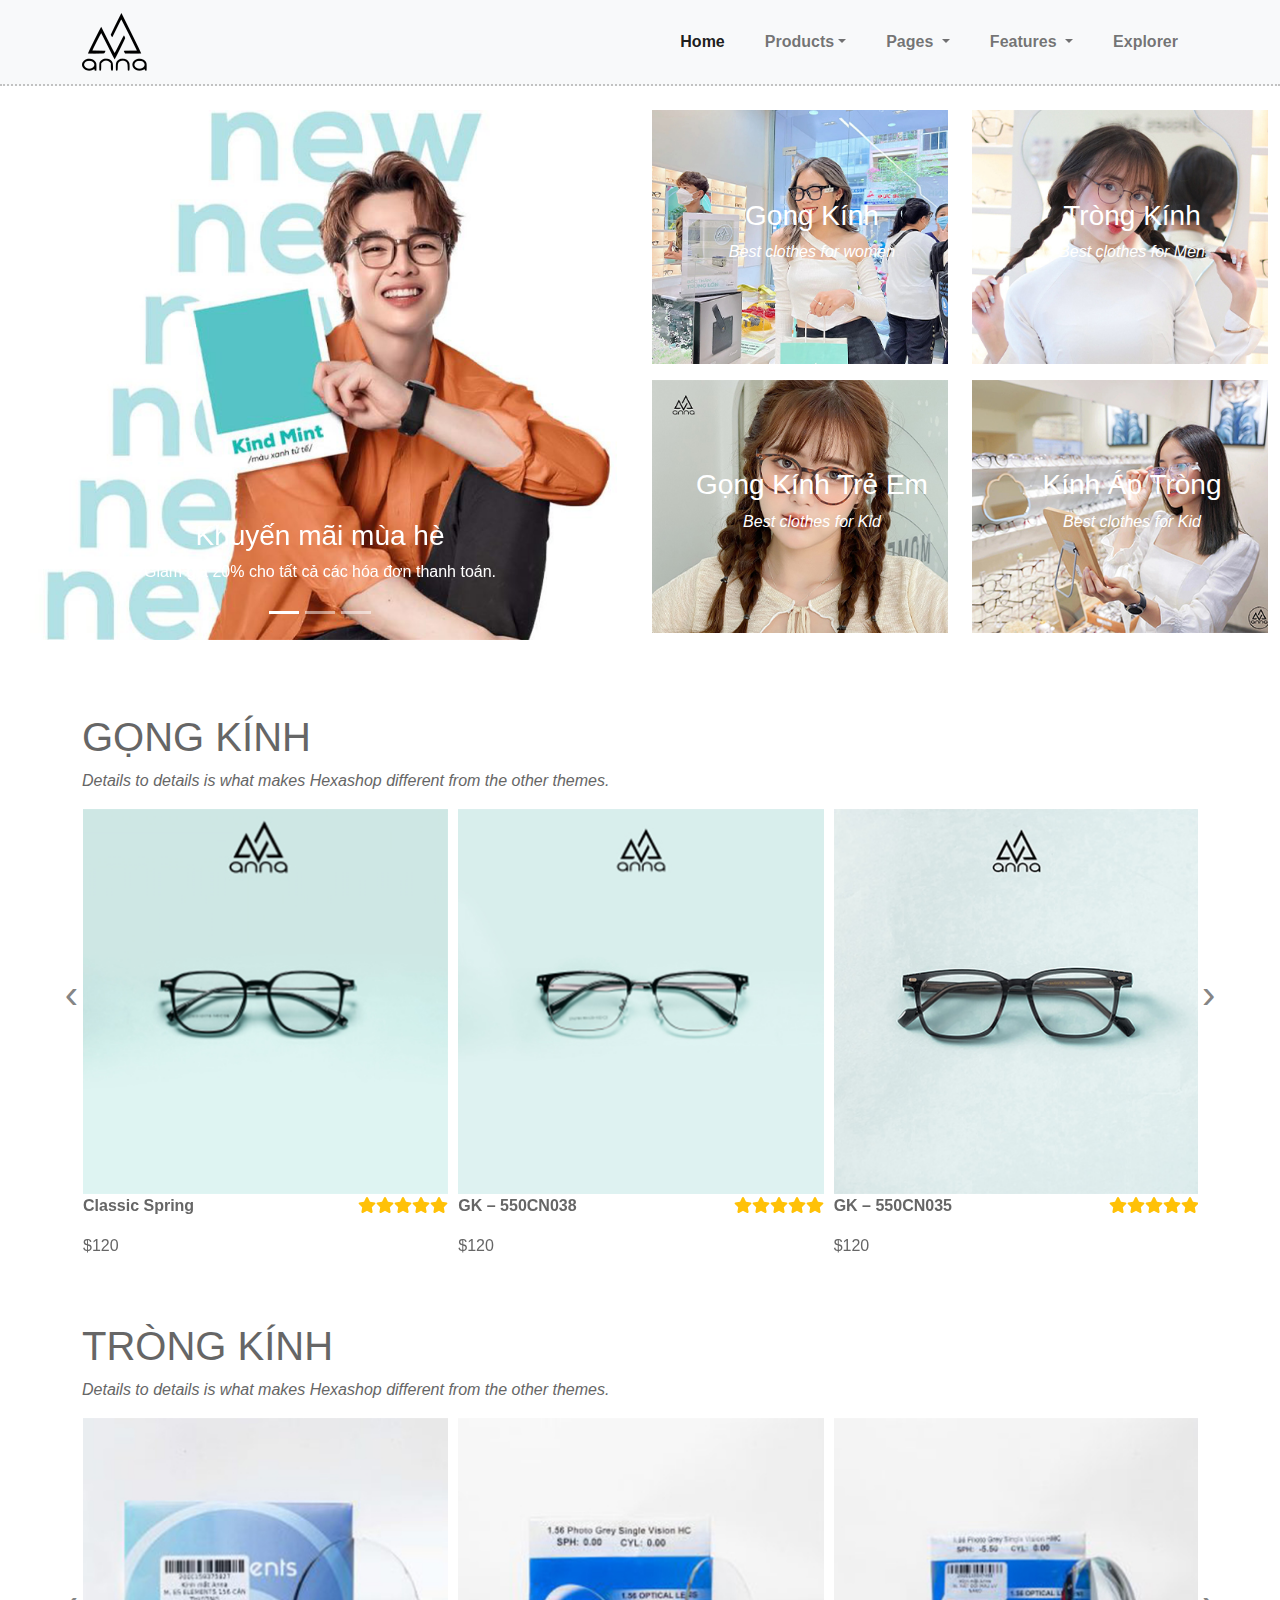
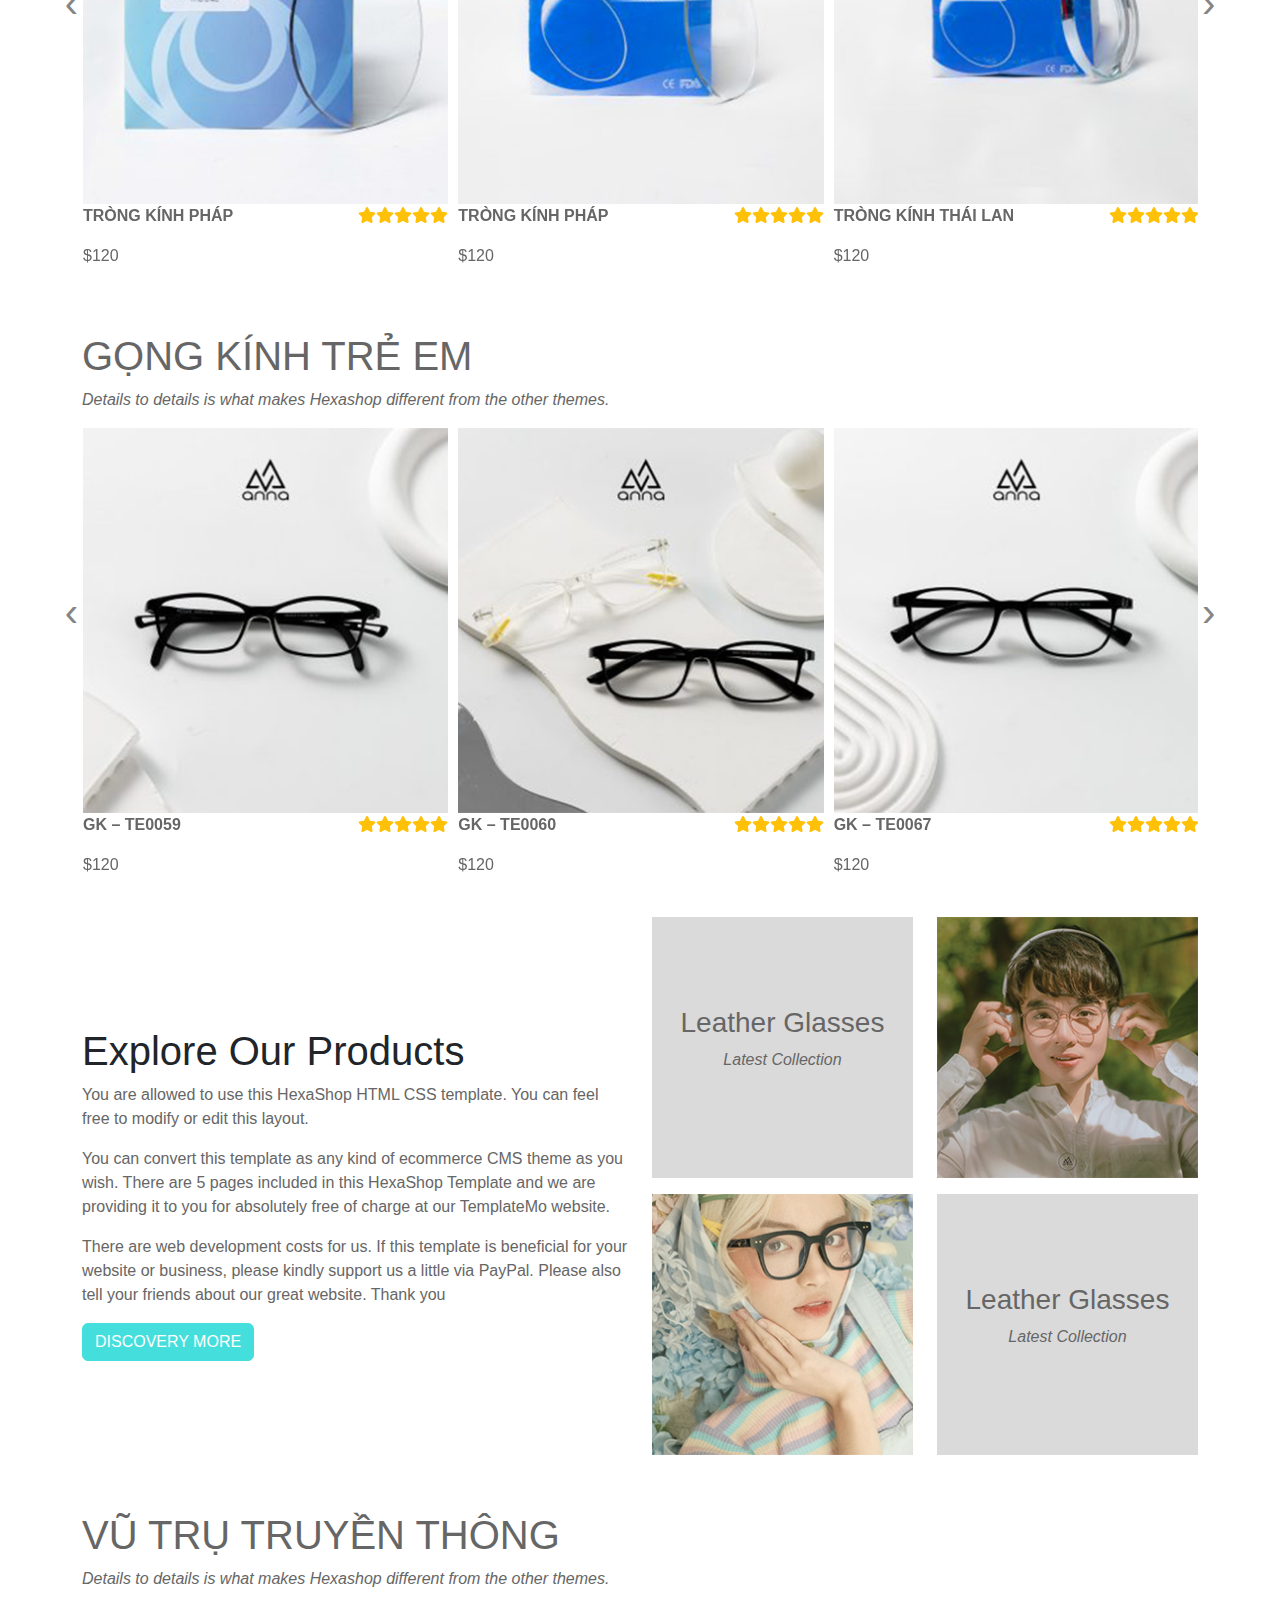
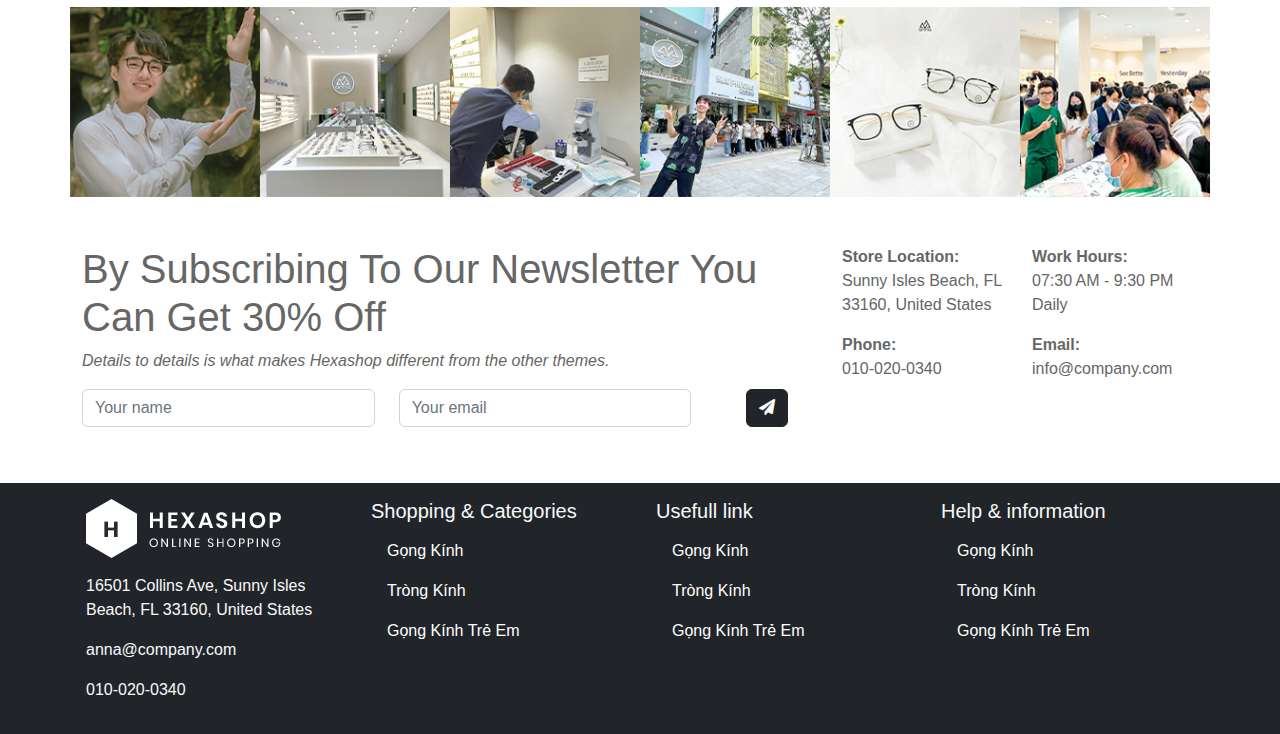
<file: index.html>
<!doctype html>
<html><!-- InstanceBegin template="/Templates/tam.dwt" codeOutsideHTMLIsLocked="false" -->
<head>
<meta charset="utf-8">
<meta name="viewport" content="width=device-width, initial-scale=1">
<!-- InstanceBeginEditable name="doctitle" -->
<title>Kính mắt Anna</title>
<!-- InstanceEndEditable -->
<link rel="stylesheet" href="css/all.min.css">
<link rel="stylesheet" href="css/bootstrap.css">
<link rel="stylesheet" href="css/style.css">
<link rel="stylesheet" href="css/owl.carousel.css">
<link rel="stylesheet" href="css/owl.theme.default.css">
<link rel="icon" href="images/favicon.png" type="image/x-icon">
<script src="js/bootstrap.bundle.min.js"></script>
<!-- InstanceBeginEditable name="head" -->
<!-- InstanceEndEditable -->
</head>

<body>
<nav class="navbar navbar-expand-lg bg-light border-bot">
  <div class="container"> <a class="navbar-brand" href="index.html"><img src="images/logo-anna%20(1).png" alt=""></a>
    <button class="navbar-toggler" type="button" data-bs-toggle="collapse" data-bs-target="#navbarSupportedContent" aria-controls="navbarSupportedContent" aria-expanded="false" aria-label="Toggle navigation"> <span class="navbar-toggler-icon"></span> </button>
    <div class="collapse navbar-collapse" id="navbarSupportedContent">
      <ul class="navbar-nav ms-auto mb-2 mb-lg-0">
        <li class="nav-item"> <a class="nav-link active" aria-current="page" href="index.html">Home</a> </li>
        <li class="nav-item dropdown"> <a class="nav-link dropdown-toggle" href="#" role="button" data-bs-toggle="dropdown" aria-expanded="false">Products</a> 
		   <ul class="dropdown-menu">
		       <li><a class="dropdown-item" href="products.html">Gọng kính</a></li>
			   <li><a class="dropdown-item" href="trong.html">Tròng kính</a></li>
			   <li><a class="dropdown-item" href="kid.html">Gọng kính trẻ em</a></li>
		  </ul>
		  </li>
<!--
        <li class="nav-item"> <a class="nav-link" href="#">Women's</a> </li>
        <li class="nav-item"> <a class="nav-link" href="#">Kid's</a> </li>
-->
        <li class="nav-item dropdown"> <a class="nav-link dropdown-toggle" href="#" role="button" data-bs-toggle="dropdown" aria-expanded="false"> Pages </a>
          <ul class="dropdown-menu">
            <li><a class="dropdown-item" href="#">About US</a></li>
<!--            <li><a class="dropdown-item" href="#">Products</a></li>-->
            <li><a class="dropdown-item" href="#">Single Product</a></li>
            <li><a class="dropdown-item" href="#">Contact us</a></li>
          </ul>
        </li>
        <li class="nav-item dropdown"> <a class="nav-link dropdown-toggle" href="#" role="button" data-bs-toggle="dropdown" aria-expanded="false"> Features </a>
          <ul class="dropdown-menu">
            <li><a class="dropdown-item" href="#">Feature 01</a></li>
            <li><a class="dropdown-item" href="#">Feature 02</a></li>
            <li><a class="dropdown-item" href="#">Feature 03</a></li>
            <li><a class="dropdown-item" href="#">Feature 04</a></li>
          </ul>
        </li>
        <li class="nav-item"> <a class="nav-link" href="about.html">Explorer</a> </li>
      </ul>
    </div>
  </div>
</nav>
<!--xong phần header-->
<!-- InstanceBeginEditable name="EditRegion1" -->
<main>
  <section id="banner">
    <div class="container-fluid">
      <div class="row py-4">
        <div class="col-lg-6 mb-3">
          <div id="carouselExampleCaptions" class="carousel slide" data-bs-ride="carousel">
            <div class="carousel-indicators">
              <button type="button" data-bs-target="#carouselExampleCaptions" data-bs-slide-to="0" class="active" aria-current="true" aria-label="Slide 1"></button>
              <button type="button" data-bs-target="#carouselExampleCaptions" data-bs-slide-to="1" aria-label="Slide 2"></button>
              <button type="button" data-bs-target="#carouselExampleCaptions" data-bs-slide-to="2" aria-label="Slide 3"></button>
            </div>
            <div class="carousel-inner">
              <div class="carousel-item active"> <img src="images/banner-left-1.png" class="d-block w-100" alt="...">
                <div class="carousel-caption d-none d-md-block">
                  <h3>Khuyến mãi mùa hè</h3>
                  <p>Giảm giá 20% cho tất cả các hóa đơn thanh toán.</p>
						</div>
                </div>
				  
              <div class="carousel-item"> <img src="images/banner-left-2.png" class="d-block w-100" alt="...">
                <div class="carousel-caption d-none d-md-block">
                  <h3>Khuyến mãi cho couple</h3>
                  <p>Giảm giá cho hộ gia đình mới cưới</p>
                </div>
              </div>
              <div class="carousel-item"> <img src="images/banner-left-3.png" class="d-block w-100" alt="...">
                <div class="carousel-caption d-none d-md-block">
                  <h3>Big promotion</h3>
                  <p>Giảm 20% cho chi nhánh mới khai trương</p>
                </div>
              </div>
            </div>
            <button class="carousel-control-prev" type="button" data-bs-target="#carouselExampleCaptions" data-bs-slide="prev"> <span class="carousel-control-prev-icon" aria-hidden="true"></span> <span class="visually-hidden">Previous</span> </button>
            <button class="carousel-control-next" type="button" data-bs-target="#carouselExampleCaptions" data-bs-slide="next"> <span class="carousel-control-next-icon" aria-hidden="true"></span> <span class="visually-hidden">Next</span> </button>
          </div>
        </div>
        <div class="col-lg-6 mb-3">
          <div class="row">
            <div class="col-md-6 mb-3 banner-r"> <img src="images/banner-right-1.jpg" alt="" class="img-fluid">
              <div class="caption-r">
                <h3>Gọng Kính</h3>
                <p><i>Best clothes for women</i></p>
              </div>
              <div class="cover">
                <h3>Gọng Kính</h3>
                <p>Giảm giá 20% </p>
                <button type="button" class="btn btn-outline-danger"> Mua ngay</button>
              </div>
            </div>
            <div class="col-md-6 mb-3 banner-r"> <img src="images/banner-right-2.jpg" alt="" class="img-fluid">
              <div class="caption-r">
                <h3>Tròng Kính</h3>
                <p><i>Best clothes for Men</i></p>
              </div>
              <div class="cover">
                <h3>Tròng Kính</h3>
                <p>Giảm giá 30% </p>
                <button type="button" class="btn btn-outline-danger"> Mua ngay</button>
              </div>
            </div>
          </div>
          <div class="row">
            <div class="col-md-6 mb-3 banner-r"> <img src="images/banner-right-3.jpg" alt="" class="img-fluid">
              <div class="caption-r">
                <h3>Gọng Kính Trẻ Em</h3>
                <p><i>Best clothes for Kid</i></p>
              </div>
              <div class="cover">
                <h3>Gọng Kính Trẻ Em</h3>
                <p>Giảm giá 30% </p>
                <button type="button" class="btn btn-outline-danger"> Mua ngay</button>
              </div>
            </div>
            <div class="col-md-6 mb-3 banner-r"> <img src="images/banner-right-4.jpg" alt="" class="img-fluid">
			    <div class="caption-r">
                <h3>Kính Áp Tròng</h3>
                <p><i>Best clothes for Kid</i></p>
              </div>
              <div class="cover">
                <h3>Kính Áp Tròng</h3>
                <p>Giảm giá 30% </p>
                <button type="button" class="btn btn-outline-danger"> Mua ngay</button>
              </div>
			  
			 </div>
          </div>
        </div>
      </div>
    </div>
  </section>
  <section id="men">
    <div class="container py-4">
      <h1>GỌNG KÍNH</h1>
      <p><i> Details to details is what makes Hexashop different from the other themes.</i></p>
      <div class="owl-carousel owl-theme" id="sp-men">
        <div class="item">
          <div class="hinh"> <img src="images/trong_01.jpg" alt="">
            <div class="social"> <a href="#"><i class="fas fa-eye"></i></a> <a href="#"><i class="fas fa-star"></i></a> <a href="#"><i class="fas fa-shopping-cart"></i></a> </div>
          </div>
          <p class="d-flex justify-content-between"><b>Classic Spring</b> <b class="text-warning"><i class="fas fa-star"></i><i class="fas fa-star"></i><i class="fas fa-star"></i><i class="fas fa-star"></i><i class="fas fa-star"></i></b></p>
          <p>$120</p>
        </div>
        <div class="item">
          <div class="hinh"> <img src="images/trong_02.jpg" alt="">
            <div class="social"> <a href="#"><i class="fas fa-eye"></i></a> <a href="#"><i class="fas fa-star"></i></a> <a href="#"><i class="fas fa-shopping-cart"></i></a> </div>
          </div>
          <p class="d-flex justify-content-between"><b>GK – 550CN038</b> <b class="text-warning"><i class="fas fa-star"></i><i class="fas fa-star"></i><i class="fas fa-star"></i><i class="fas fa-star"></i><i class="fas fa-star"></i></b></p>
          <p>$120</p>
        </div>
        <div class="item">
          <div class="hinh"> <img src="images/trong_03.jpg" alt="">
            <div class="social"> <a href="#"><i class="fas fa-eye"></i></a> <a href="#"><i class="fas fa-star"></i></a> <a href="#"><i class="fas fa-shopping-cart"></i></a> </div>
          </div>
          <p class="d-flex justify-content-between"><b>GK – 550CN035</b> <b class="text-warning"><i class="fas fa-star"></i><i class="fas fa-star"></i><i class="fas fa-star"></i><i class="fas fa-star"></i><i class="fas fa-star"></i></b></p>
          <p>$120</p>
        </div>
        <div class="item">
          <div class="hinh"> <img src="images/trong_02.jpg" alt="">
            <div class="social"> <a href="#"><i class="fas fa-eye"></i></a> <a href="#"><i class="fas fa-star"></i></a> <a href="#"><i class="fas fa-shopping-cart"></i></a> </div>
          </div>
          <p class="d-flex justify-content-between"><b>GK – 800NC005</b> <b class="text-warning"><i class="fas fa-star"></i><i class="fas fa-star"></i><i class="fas fa-star"></i><i class="fas fa-star"></i><i class="fas fa-star"></i></b></p>
          <p>$120</p>
        </div>
      </div>
    </div>
  </section>
  <section id="women">
    <div class="container py-4">
      <h1>TRÒNG KÍNH</h1>
      <p><i> Details to details is what makes Hexashop different from the other themes.</i></p>
      <div class="owl-carousel owl-theme" id="sp-women">
        <div class="item">
          <div class="hinh"> <img src="images/trong_04.jpg" alt="">
            <div class="social"> <a href="#"><i class="fas fa-eye"></i></a> <a href="#"><i class="fas fa-star"></i></a> <a href="#"><i class="fas fa-shopping-cart"></i></a> </div>
          </div>
          <p class="d-flex justify-content-between"><b>TRÒNG KÍNH PHÁP</b> <b class="text-warning"><i class="fas fa-star"></i><i class="fas fa-star"></i><i class="fas fa-star"></i><i class="fas fa-star"></i><i class="fas fa-star"></i></b></p>
          <p>$120</p>
        </div>
        <div class="item">
          <div class="hinh"> <img src="images/trong_05.jpg" alt="">
            <div class="social"> <a href="#"><i class="fas fa-eye"></i></a> <a href="#"><i class="fas fa-star"></i></a> <a href="#"><i class="fas fa-shopping-cart"></i></a> </div>
          </div>
          <p class="d-flex justify-content-between"><b>TRÒNG KÍNH PHÁP </b> <b class="text-warning"><i class="fas fa-star"></i><i class="fas fa-star"></i><i class="fas fa-star"></i><i class="fas fa-star"></i><i class="fas fa-star"></i></b></p>
          <p>$120</p>
        </div>
        <div class="item">
          <div class="hinh"> <img src="images/trong_06.jpg" alt="">
            <div class="social"> <a href="#"><i class="fas fa-eye"></i></a> <a href="#"><i class="fas fa-star"></i></a> <a href="#"><i class="fas fa-shopping-cart"></i></a> </div>
          </div>
          <p class="d-flex justify-content-between"><b>TRÒNG KÍNH THÁI LAN</b> <b class="text-warning"><i class="fas fa-star"></i><i class="fas fa-star"></i><i class="fas fa-star"></i><i class="fas fa-star"></i><i class="fas fa-star"></i></b></p>
          <p>$120</p>
        </div>
        <div class="item">
          <div class="hinh"> <img src="images/trong_05.jpg" alt="">
            <div class="social"> <a href="#"><i class="fas fa-eye"></i></a> <a href="#"><i class="fas fa-star"></i></a> <a href="#"><i class="fas fa-shopping-cart"></i></a> </div>
          </div>
          <p class="d-flex justify-content-between"><b>TRÒNG KÍNH PHÁP</b> <b class="text-warning"><i class="fas fa-star"></i><i class="fas fa-star"></i><i class="fas fa-star"></i><i class="fas fa-star"></i><i class="fas fa-star"></i></b></p>
          <p>$120</p>
        </div>
      </div>
    </div>
  </section>
  <section id="kid">
    <div class="container py-4">
      <h1>GỌNG KÍNH TRẺ EM</h1>
      <p><i> Details to details is what makes Hexashop different from the other themes.</i></p>
      <div class="owl-carousel owl-theme" id="sp-kid">
        <div class="item">
          <div class="hinh"> <img src="images/em_01.jpg" alt="">
            <div class="social"> <a href="#"><i class="fas fa-eye"></i></a> <a href="#"><i class="fas fa-star"></i></a> <a href="#"><i class="fas fa-shopping-cart"></i></a> </div>
          </div>
          <p class="d-flex justify-content-between"><b>GK – TE0059</b> <b class="text-warning"><i class="fas fa-star"></i><i class="fas fa-star"></i><i class="fas fa-star"></i><i class="fas fa-star"></i><i class="fas fa-star"></i></b></p>
          <p>$120</p>
        </div>
        <div class="item">
          <div class="hinh"> <img src="images/em_02.jpg" alt="">
            <div class="social"> <a href="#"><i class="fas fa-eye"></i></a> <a href="#"><i class="fas fa-star"></i></a> <a href="#"><i class="fas fa-shopping-cart"></i></a> </div>
          </div>
          <p class="d-flex justify-content-between"><b>GK – TE0060</b> <b class="text-warning"><i class="fas fa-star"></i><i class="fas fa-star"></i><i class="fas fa-star"></i><i class="fas fa-star"></i><i class="fas fa-star"></i></b></p>
          <p>$120</p>
        </div>
        <div class="item">
          <div class="hinh"> <img src="images/em_03.jpg" alt="">
            <div class="social"> <a href="#"><i class="fas fa-eye"></i></a> <a href="#"><i class="fas fa-star"></i></a> <a href="#"><i class="fas fa-shopping-cart"></i></a> </div>
          </div>
          <p class="d-flex justify-content-between"><b>GK – TE0067</b> <b class="text-warning"><i class="fas fa-star"></i><i class="fas fa-star"></i><i class="fas fa-star"></i><i class="fas fa-star"></i><i class="fas fa-star"></i></b></p>
          <p>$120</p>
        </div>
        <div class="item">
          <div class="hinh"> <img src="images/em_02.jpg" alt="">
            <div class="social"> <a href="#"><i class="fas fa-eye"></i></a> <a href="#"><i class="fas fa-star"></i></a> <a href="#"><i class="fas fa-shopping-cart"></i></a> </div>
          </div>
          <p class="d-flex justify-content-between"><b>GK – TE0067</b> <b class="text-warning"><i class="fas fa-star"></i><i class="fas fa-star"></i><i class="fas fa-star"></i><i class="fas fa-star"></i><i class="fas fa-star"></i></b></p>
          <p>$120</p>
        </div>
      </div>
    </div>
  </section>
  <section id="explorer">
    <div class="container">
      <div class="row d-flex align-items-center">
        <div class="col-xl-6 mb-3">
          <h1 class="text-dark">Explore Our Products</h1>
          <p>You are allowed to use this HexaShop HTML CSS template. You can feel free to modify or edit this layout.</p>
          <p>You can convert this template as any kind of ecommerce CMS theme as you wish. There are 5 pages included in this HexaShop Template and we are providing it to you for absolutely free of charge at our TemplateMo website.</p>
          <p>There are web development costs for us. If this template is beneficial for your website or business, please kindly support us a little via PayPal. Please also tell your friends about our great website. Thank you</p>
          <button type="button" class="btn btn-danger"> DISCOVERY MORE</button>
        </div>
        <div class="col-xl-6 mb-3">
          <div class="row">
            <div class="col-lg-6 mb-3">
              <div class="content">
                <h3>Leather Glasses</h3>
                <p><i> Latest Collection</i></p>
              </div>
            </div>
            <div class="col-lg-6 mb-3"> <img src="images/264.jpg" alt="" class="img-fluid"> </div>
          </div>
          <div class="row">
            <div class="col-lg-6 mb-3"> <img src="images/263.jpg" alt="" class="img-fluid"> </div>
            <div class="col-lg-6 mb-3">
              <div class="content">
                <h3>Leather Glasses</h3>
                <p><i> Latest Collection</i></p>
              </div>
            </div>
          </div>
        </div>
      </div>
    </div>
  </section>
<section id="media">
	<div class="container py-4">
	<h1>VŨ TRỤ TRUYỀN THÔNG</h1>
	<p><i>Details to details is what makes Hexashop different from the other themes.</i></p>
	<div class="row">
		<div class="col-2 p-0">
		<div class="box-cha">
			<img src="images/02.jpg" alt="" class="img-fluid">
		<div class="social-icon">
		<p>Fashion</p>	
		<a href="#"><i class="fab fa-instagram-square"></i></a>	
			</div>
		</div>	
		</div>
		<div class="col-2 p-0">
		<div class="box-cha">
			<img src="images/01.jpg" alt="" class="img-fluid">
		<div class="social-icon">
		<p>Fashion</p>	
		<a href="#"><i class="fab fa-instagram-square"></i></a>	
			</div>
		</div>	
		</div>
				<div class="col-2 p-0">
		<div class="box-cha">
			<img src="images/03.jpg" alt="" class="img-fluid">
		<div class="social-icon">
		<p>Fashion</p>	
		<a href="#"><i class="fab fa-instagram-square"></i></a>	
			</div>
		</div>	
		</div>
				<div class="col-2 p-0">
		<div class="box-cha">
			<img src="images/04.jpg" alt="" class="img-fluid">
		<div class="social-icon">
		<p>Fashion</p>	
		<a href="#"><i class="fab fa-instagram-square"></i></a>	
			</div>
		</div>	
		</div>
				<div class="col-2 p-0">
		<div class="box-cha">
			<img src="images/05.jpg" alt="" class="img-fluid">
		<div class="social-icon">
		<p>Fashion</p>	
		<a href="#"><i class="fab fa-instagram-square"></i></a>	
			</div>
		</div>	
		</div>
				<div class="col-2 p-0">
		<div class="box-cha">
			<img src="images/06.jpg" alt="" class="img-fluid">
		<div class="social-icon">
		<p>Fashion</p>	
		<a href="#"><i class="fab fa-instagram-square"></i></a>	
			</div>
		</div>	
		</div>
		</div>	
		
	</div>
	</section>
	<section id="contact">
	<div class="container py-4">
		<div class="row">
		<div class="col-lg-8 mb-3">
			<h1>By Subscribing To Our Newsletter You Can Get 30% Off</h1>
			<p><i>Details to details is what makes Hexashop different from the other themes.</i></p>
		<div class="row">
			<div class="col-lg-5 mb-3"> <input type="text" placeholder="Your name" class="form-control"></div>
			<div class="col-lg-5 mb-3"> <input type="email" placeholder="Your email" class="form-control"></div>
			<div class="col-lg-2 mb-3 d-flex justify-content-center"><button type="submit" class="btn btn-dark" ><i class="fas fa-paper-plane"></i></button> </div>
			</div>
			</div>
		<div class="col-lg-4 mb-3">
			<div class="row">
			<div class="col-6">
				<b>Store Location:</b>
				<p>Sunny Isles Beach, FL 33160, United States</p>
				</div>
			<div class="col-6">
				<b>Work Hours:</b>
			<p>07:30 AM - 9:30 PM Daily</p>
				</div>
			</div>
			<div class="row">
			<div class="col-6">
				<b>Phone:</b>
				<p>
010-020-0340</p>
				</div>
			<div class="col-6">
				<b>Email:</b>
				<p>
info@company.com</p>
				</div>
			</div>
			</div>
		</div>
		
		</div>
	
	</section>
</main>
<!-- InstanceEndEditable -->
<footer class="bg-dark text-light">
	<div class="container">
		<div class="row">
		<div class="col-lg-3 p-3">
		<a href="#"><img src="images/white-logo.png" alt=""></a>
		<p class="pt-3">16501 Collins Ave, Sunny Isles Beach, FL 33160, United States</p>	
		<p>anna@company.com</p>	
		<p>010-020-0340</p>	
			</div>
		<div class="col-lg-3 p-3">
			<h5>Shopping & Categories</h5>
			<ul class="nav flex-column">
			<li class="nav-item"><a href="#" class="nav-link">Gọng Kính</a></li>
			<li class="nav-item"><a href="#" class="nav-link">Tròng Kính</a></li>
			<li class="nav-item"><a href="#" class="nav-link">Gọng Kính Trẻ Em</a></li>
			</ul>
			</div>
					<div class="col-lg-3 p-3">
			<h5>Usefull link</h5>
			<ul class="nav flex-column">
			<li class="nav-item"><a href="#" class="nav-link">Gọng Kính</a></li>
			<li class="nav-item"><a href="#" class="nav-link">Tròng Kính</a></li>
			<li class="nav-item"><a href="#" class="nav-link">Gọng Kính Trẻ Em</a></li>
			</ul>
			</div>
					<div class="col-lg-3 p-3">
			<h5>Help & information</h5>
			<ul class="nav flex-column">
			<li class="nav-item"><a href="#" class="nav-link">Gọng Kính</a></li>
			<li class="nav-item"><a href="#" class="nav-link">Tròng Kính</a></li>
			<li class="nav-item"><a href="#" class="nav-link">Gọng Kính Trẻ Em</a></li>
			</ul>
			</div>
		</div>
		
		
		
		</div>
	
	</footer>
<script src="js/jquery-3.6.0.min.js"	></script>
<script src="js/owl.carousel.js"></script>
<script src="js/carousel-control.js"></script>
</body>
<!-- InstanceEnd --></html>
</file>
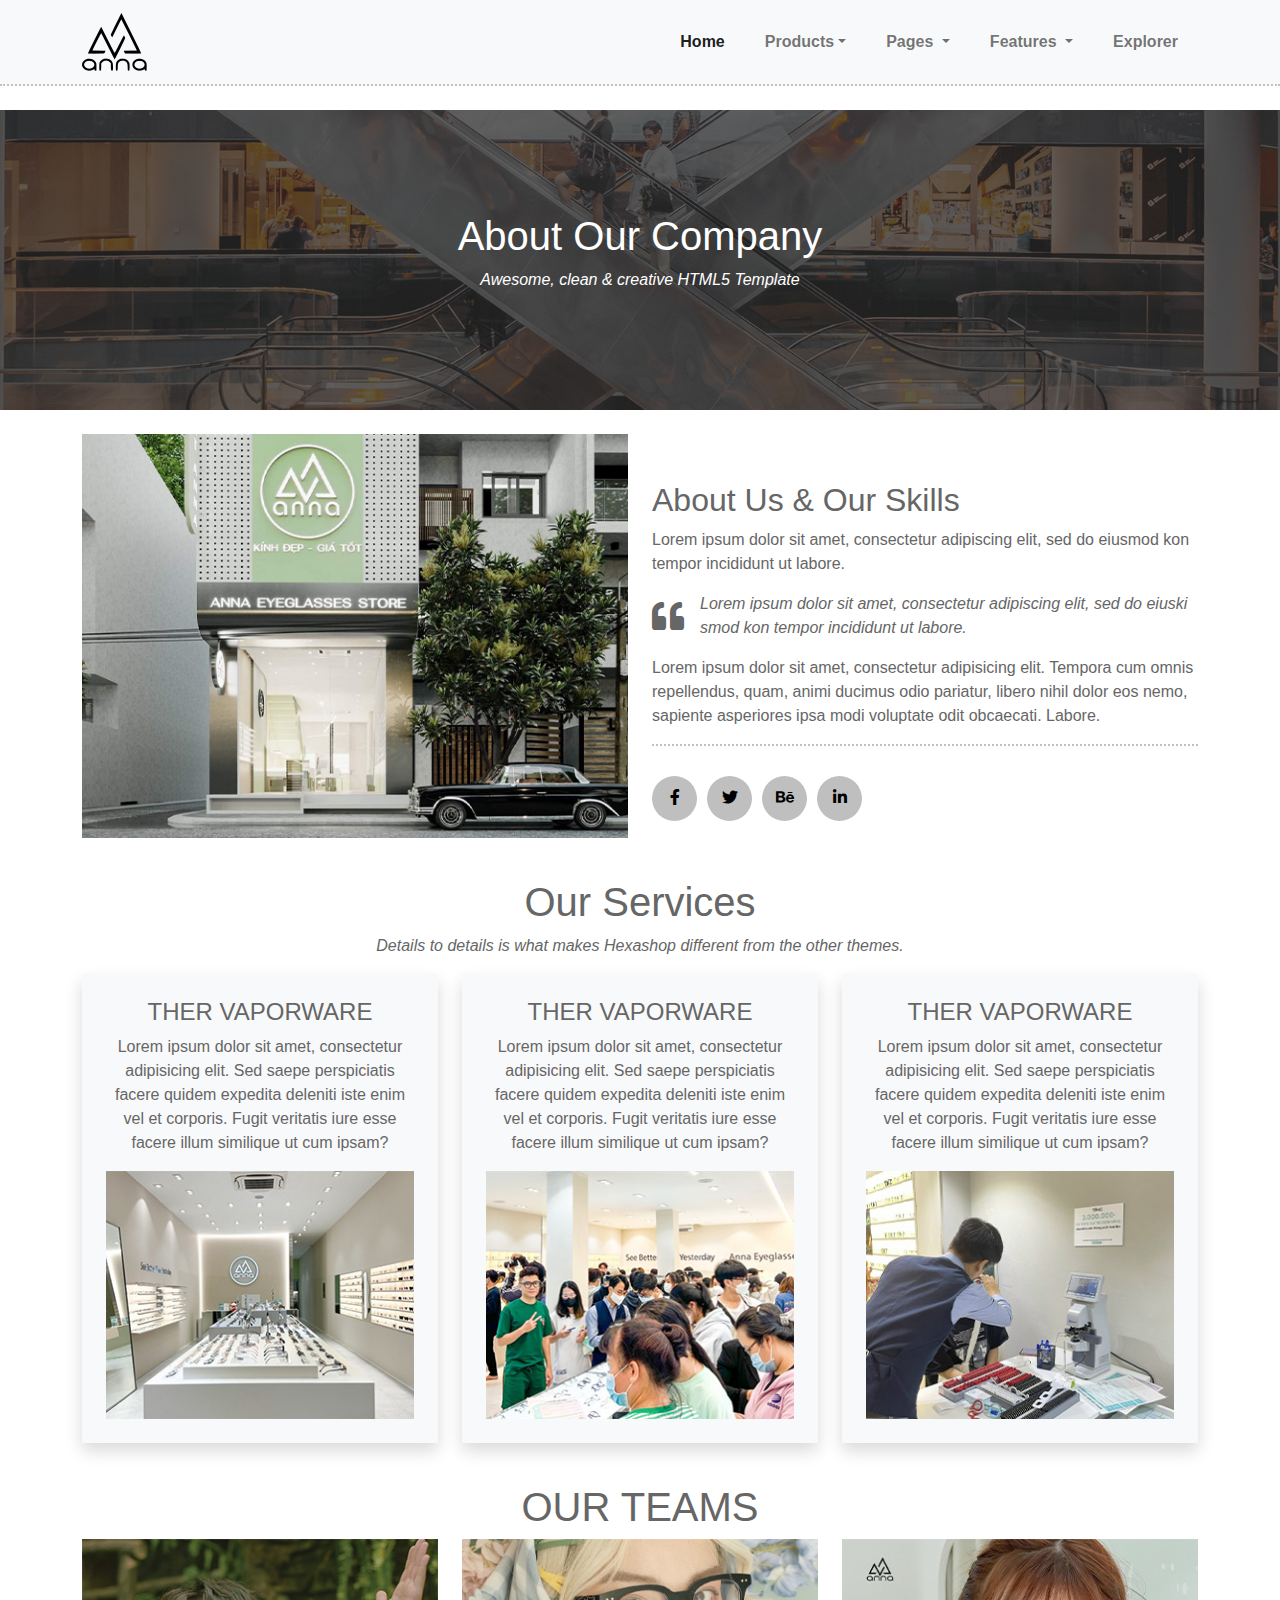
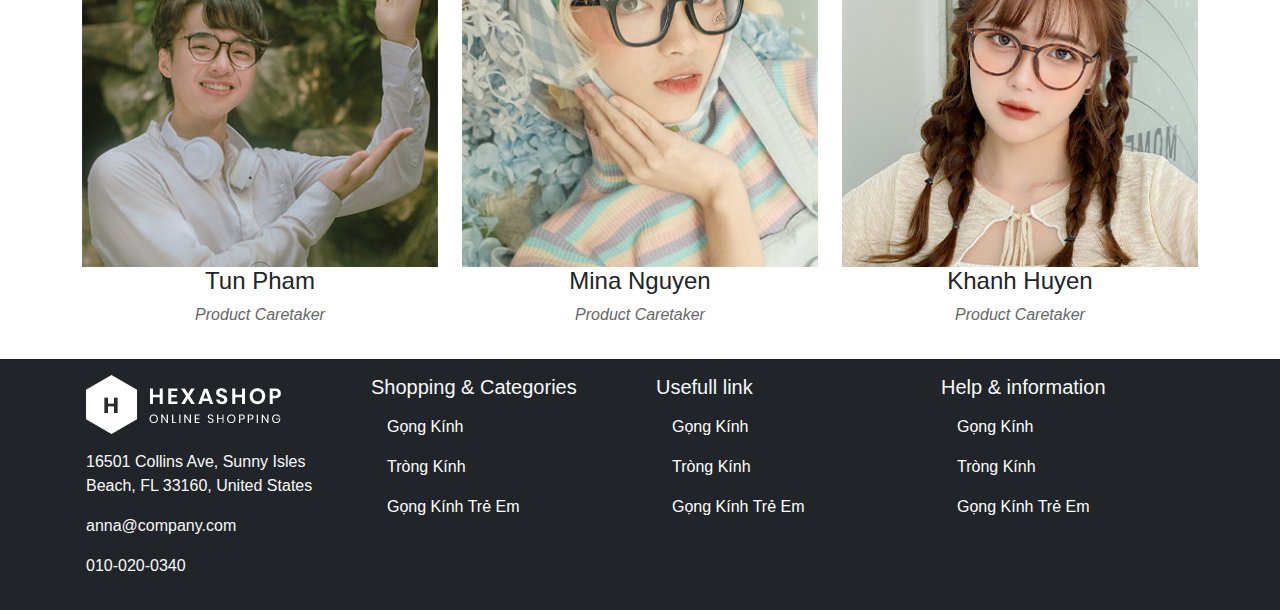
<file: about.html>
<!doctype html>
<html><!-- InstanceBegin template="/Templates/tam.dwt" codeOutsideHTMLIsLocked="false" -->
<head>
<meta charset="utf-8">
<meta name="viewport" content="width=device-width, initial-scale=1">
<!-- InstanceBeginEditable name="doctitle" -->
<title>Kính mắt Anna</title>
<!-- InstanceEndEditable -->
<link rel="stylesheet" href="css/all.min.css">
<link rel="stylesheet" href="css/bootstrap.css">
<link rel="stylesheet" href="css/style.css">
<link rel="stylesheet" href="css/owl.carousel.css">
<link rel="stylesheet" href="css/owl.theme.default.css">
<link rel="icon" href="images/favicon.png" type="image/x-icon">
<script src="js/bootstrap.bundle.min.js"></script>
<!-- InstanceBeginEditable name="head" -->
<!-- InstanceEndEditable -->
</head>

<body>
<nav class="navbar navbar-expand-lg bg-light border-bot">
  <div class="container"> <a class="navbar-brand" href="index.html"><img src="images/logo-anna%20(1).png" alt=""></a>
    <button class="navbar-toggler" type="button" data-bs-toggle="collapse" data-bs-target="#navbarSupportedContent" aria-controls="navbarSupportedContent" aria-expanded="false" aria-label="Toggle navigation"> <span class="navbar-toggler-icon"></span> </button>
    <div class="collapse navbar-collapse" id="navbarSupportedContent">
      <ul class="navbar-nav ms-auto mb-2 mb-lg-0">
        <li class="nav-item"> <a class="nav-link active" aria-current="page" href="index.html">Home</a> </li>
        <li class="nav-item dropdown"> <a class="nav-link dropdown-toggle" href="#" role="button" data-bs-toggle="dropdown" aria-expanded="false">Products</a> 
		   <ul class="dropdown-menu">
		       <li><a class="dropdown-item" href="products.html">Gọng kính</a></li>
			   <li><a class="dropdown-item" href="trong.html">Tròng kính</a></li>
			   <li><a class="dropdown-item" href="kid.html">Gọng kính trẻ em</a></li>
		  </ul>
		  </li>
<!--
        <li class="nav-item"> <a class="nav-link" href="#">Women's</a> </li>
        <li class="nav-item"> <a class="nav-link" href="#">Kid's</a> </li>
-->
        <li class="nav-item dropdown"> <a class="nav-link dropdown-toggle" href="#" role="button" data-bs-toggle="dropdown" aria-expanded="false"> Pages </a>
          <ul class="dropdown-menu">
            <li><a class="dropdown-item" href="#">About US</a></li>
<!--            <li><a class="dropdown-item" href="#">Products</a></li>-->
            <li><a class="dropdown-item" href="#">Single Product</a></li>
            <li><a class="dropdown-item" href="#">Contact us</a></li>
          </ul>
        </li>
        <li class="nav-item dropdown"> <a class="nav-link dropdown-toggle" href="#" role="button" data-bs-toggle="dropdown" aria-expanded="false"> Features </a>
          <ul class="dropdown-menu">
            <li><a class="dropdown-item" href="#">Feature 01</a></li>
            <li><a class="dropdown-item" href="#">Feature 02</a></li>
            <li><a class="dropdown-item" href="#">Feature 03</a></li>
            <li><a class="dropdown-item" href="#">Feature 04</a></li>
          </ul>
        </li>
        <li class="nav-item"> <a class="nav-link" href="about.html">Explorer</a> </li>
      </ul>
    </div>
  </div>
</nav>
<!--xong phần header-->
<!-- InstanceBeginEditable name="EditRegion1" -->
<main>
	<section id="pageheader" class="my-4">
	<div class="caption">
		<h1>About Our Company</h1>
		<p class="d-flex justify-content-center"><i>Awesome, clean & creative HTML5 Template</i></p>
		</div>
	</section>
<section id="about">
	<div class="container">
	<div class="row d-flex align-items-center">
		<div class="col-lg-6 mb-3">
		<img src="images/hang.jpg" alt="" class="img-fluid">
		</div>
		<div class="col-lg-6 mb-3">
		<h2>About Us & Our Skills</h2>
		<p>Lorem ipsum dolor sit amet, consectetur adipiscing elit, sed do eiusmod kon tempor incididunt ut labore.</p>
		<p class="d-flex align-items-center"> <i class="fas fa-quote-left pe-3 fa-2x"></i> <i>Lorem ipsum dolor sit amet, consectetur adipiscing elit, sed do eiuski smod kon tempor incididunt ut labore.</i></p>
		<p>Lorem ipsum dolor sit amet, consectetur adipisicing elit. Tempora cum omnis repellendus, quam, animi ducimus odio pariatur, libero nihil dolor eos nemo, sapiente asperiores ipsa modi voluptate odit obcaecati. Labore.</p>
			<div class="border-bot"></div>
			<div class="about-icon">
			<div class="box"><a href="#"><i class="fab fa-facebook-f"></i></a></div>
			<div class="box"><a href="#"><i class="fab fa-twitter"></i></a></div>
				<div class="box"><a href="#"><i class="fab fa-behance"></i></a></div>
				<div class="box"><a href="#"><i class="fab fa-linkedin-in"></i></a></div>
			</div>
		</div>
		</div>
	</div>
	</section>
	<section id="service">
	<div class="container py-4">
		<h1 class="text-center">Our Services</h1>
		<p class="text-center"><i>
Details to details is what makes Hexashop different from the other themes.</i></p>
	<div class="row">
		<div class="col-lg-4 mb-3">
		<div class="shadow bg-light text-center p-4">
			<h4>THER VAPORWARE</h4>
			<p>Lorem ipsum dolor sit amet, consectetur adipisicing elit. Sed saepe perspiciatis facere quidem expedita deleniti iste enim vel et corporis. Fugit veritatis iure esse facere illum similique ut cum ipsam?</p>
			<img src="images/dich_1.jpg" alt="" class="img-fluid">
			</div>
		</div>
				<div class="col-lg-4 mb-3">
		<div class="shadow bg-light text-center p-4">
			<h4>THER VAPORWARE</h4>
			<p>Lorem ipsum dolor sit amet, consectetur adipisicing elit. Sed saepe perspiciatis facere quidem expedita deleniti iste enim vel et corporis. Fugit veritatis iure esse facere illum similique ut cum ipsam?</p>
			<img src="images/dich_2.jpg" alt="" class="img-fluid">
			</div>
		</div>
				<div class="col-lg-4 mb-3">
		<div class="shadow bg-light text-center p-4">
			<h4>THER VAPORWARE</h4>
			<p>Lorem ipsum dolor sit amet, consectetur adipisicing elit. Sed saepe perspiciatis facere quidem expedita deleniti iste enim vel et corporis. Fugit veritatis iure esse facere illum similique ut cum ipsam?</p>
			<img src="images/dich_3.jpg" alt="" class="img-fluid">
			</div>
		</div>
		</div>	
		</div>
	
	</section>
	<section id="team">
	<div class="container">
		<h1 class="text-center text-uppercase">our teams</h1>
		<div class="row">
		<div class="col-lg-4 mb-3">
		<div class="team">
			<img src="images/hu_1.jpg" alt="" class="img-fluid">
			<div class="team-cover">
			<div class="icon">
				<a href="#"><i class="fab fa-facebook-f"></i></a>
				<a href="#"><i class="fab fa-instagram"></i></a>
				<a href="#"><i class="fab fa-twitter"></i></a>
				<a href="#"><i class="fab fa-linkedin-in"></i></a>
				</div>
			</div>
			</div>	
		<h4 class="text-center text-dark">Tun Pham</h4>	
			<p class="text-center"><i>
Product Caretaker</i></p>
			
			</div>
			
			<div class="col-lg-4 mb-3">
		<div class="team">
			<img src="images/hu_2.jpg" alt="" class="img-fluid">
			<div class="team-cover">
			<div class="icon">
				<a href="#"><i class="fab fa-facebook-f"></i></a>
				<a href="#"><i class="fab fa-instagram"></i></a>
				<a href="#"><i class="fab fa-twitter"></i></a>
				<a href="#"><i class="fab fa-linkedin-in"></i></a>
				</div>
			</div>
			</div>	
		<h4 class="text-center text-dark">Mina Nguyen</h4>	
			<p class="text-center"><i>
Product Caretaker</i></p>
			
			</div>
			
			<div class="col-lg-4 mb-3">
		<div class="team">
			<img src="images/hu_3.jpg" alt="" class="img-fluid">
			<div class="team-cover">
			<div class="icon">
				<a href="#"><i class="fab fa-facebook-f"></i></a>
				<a href="#"><i class="fab fa-instagram"></i></a>
				<a href="#"><i class="fab fa-twitter"></i></a>
				<a href="#"><i class="fab fa-linkedin-in"></i></a>
				</div>
			</div>
			</div>	
		<h4 class="text-center text-dark">Khanh Huyen</h4>	
			<p class="text-center"><i>
Product Caretaker</i></p>
			
			</div>
		
		
		</div>
		</div>
	
	</section>
	</main>
<!-- InstanceEndEditable -->
<footer class="bg-dark text-light">
	<div class="container">
		<div class="row">
		<div class="col-lg-3 p-3">
		<a href="#"><img src="images/white-logo.png" alt=""></a>
		<p class="pt-3">16501 Collins Ave, Sunny Isles Beach, FL 33160, United States</p>	
		<p>anna@company.com</p>	
		<p>010-020-0340</p>	
			</div>
		<div class="col-lg-3 p-3">
			<h5>Shopping & Categories</h5>
			<ul class="nav flex-column">
			<li class="nav-item"><a href="#" class="nav-link">Gọng Kính</a></li>
			<li class="nav-item"><a href="#" class="nav-link">Tròng Kính</a></li>
			<li class="nav-item"><a href="#" class="nav-link">Gọng Kính Trẻ Em</a></li>
			</ul>
			</div>
					<div class="col-lg-3 p-3">
			<h5>Usefull link</h5>
			<ul class="nav flex-column">
			<li class="nav-item"><a href="#" class="nav-link">Gọng Kính</a></li>
			<li class="nav-item"><a href="#" class="nav-link">Tròng Kính</a></li>
			<li class="nav-item"><a href="#" class="nav-link">Gọng Kính Trẻ Em</a></li>
			</ul>
			</div>
					<div class="col-lg-3 p-3">
			<h5>Help & information</h5>
			<ul class="nav flex-column">
			<li class="nav-item"><a href="#" class="nav-link">Gọng Kính</a></li>
			<li class="nav-item"><a href="#" class="nav-link">Tròng Kính</a></li>
			<li class="nav-item"><a href="#" class="nav-link">Gọng Kính Trẻ Em</a></li>
			</ul>
			</div>
		</div>
		
		
		
		</div>
	
	</footer>
<script src="js/jquery-3.6.0.min.js"	></script>
<script src="js/owl.carousel.js"></script>
<script src="js/carousel-control.js"></script>
</body>
<!-- InstanceEnd --></html>
</file>
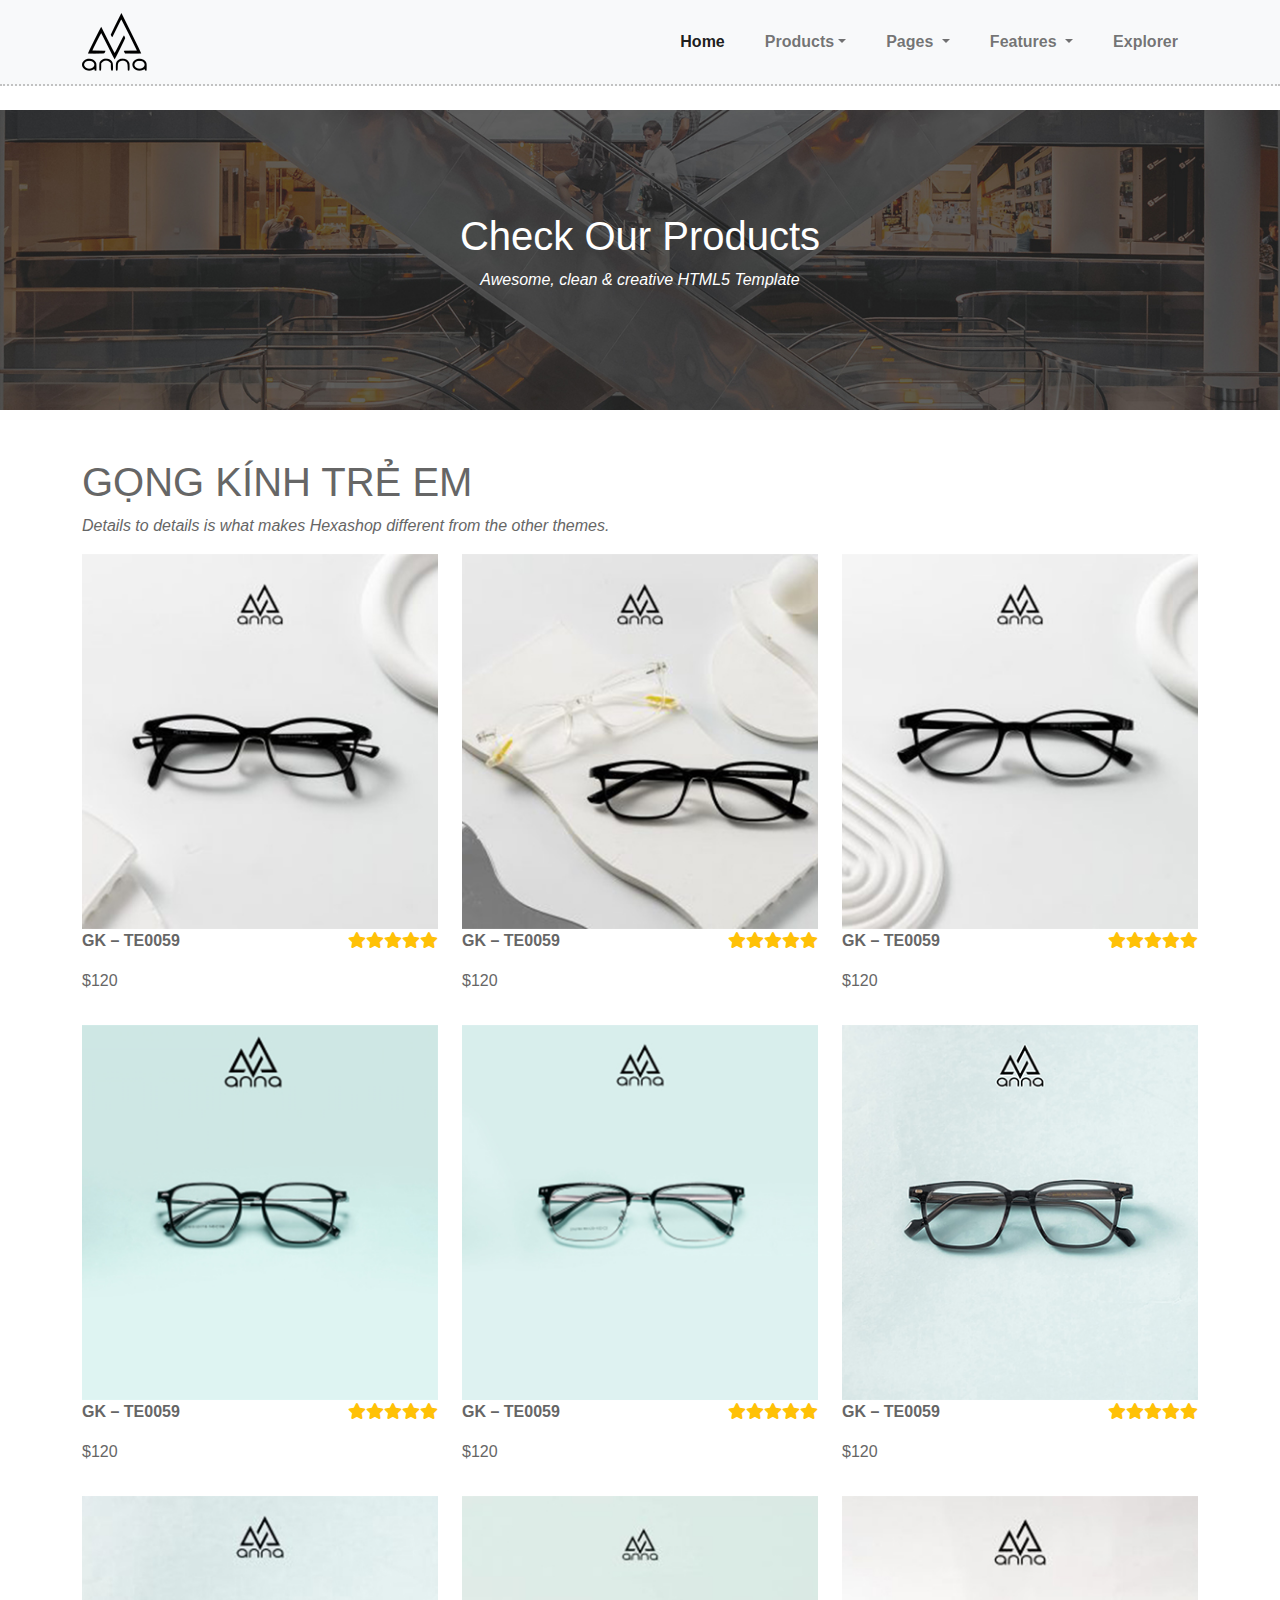
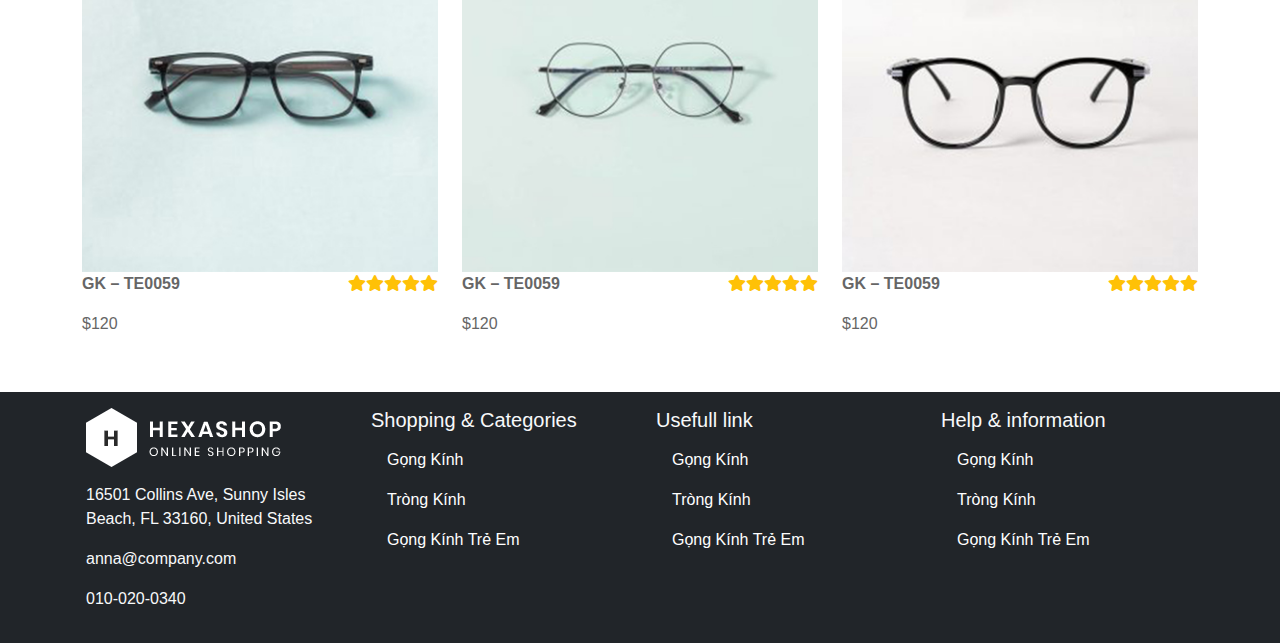
<file: kid.html>
<!doctype html>
<html><!-- InstanceBegin template="/Templates/tam.dwt" codeOutsideHTMLIsLocked="false" -->
<head>
<meta charset="utf-8">
<meta name="viewport" content="width=device-width, initial-scale=1">
<!-- InstanceBeginEditable name="doctitle" -->
<title>Kính mắt Anna</title>
<!-- InstanceEndEditable -->
<link rel="stylesheet" href="css/all.min.css">
<link rel="stylesheet" href="css/bootstrap.css">
<link rel="stylesheet" href="css/style.css">
<link rel="stylesheet" href="css/owl.carousel.css">
<link rel="stylesheet" href="css/owl.theme.default.css">
<link rel="icon" href="images/favicon.png" type="image/x-icon">
<script src="js/bootstrap.bundle.min.js"></script>
<!-- InstanceBeginEditable name="head" -->
<!-- InstanceEndEditable -->
</head>

<body>
<nav class="navbar navbar-expand-lg bg-light border-bot">
  <div class="container"> <a class="navbar-brand" href="index.html"><img src="images/logo-anna%20(1).png" alt=""></a>
    <button class="navbar-toggler" type="button" data-bs-toggle="collapse" data-bs-target="#navbarSupportedContent" aria-controls="navbarSupportedContent" aria-expanded="false" aria-label="Toggle navigation"> <span class="navbar-toggler-icon"></span> </button>
    <div class="collapse navbar-collapse" id="navbarSupportedContent">
      <ul class="navbar-nav ms-auto mb-2 mb-lg-0">
        <li class="nav-item"> <a class="nav-link active" aria-current="page" href="index.html">Home</a> </li>
        <li class="nav-item dropdown"> <a class="nav-link dropdown-toggle" href="#" role="button" data-bs-toggle="dropdown" aria-expanded="false">Products</a> 
		   <ul class="dropdown-menu">
		       <li><a class="dropdown-item" href="products.html">Gọng kính</a></li>
			   <li><a class="dropdown-item" href="trong.html">Tròng kính</a></li>
			   <li><a class="dropdown-item" href="kid.html">Gọng kính trẻ em</a></li>
		  </ul>
		  </li>
<!--
        <li class="nav-item"> <a class="nav-link" href="#">Women's</a> </li>
        <li class="nav-item"> <a class="nav-link" href="#">Kid's</a> </li>
-->
        <li class="nav-item dropdown"> <a class="nav-link dropdown-toggle" href="#" role="button" data-bs-toggle="dropdown" aria-expanded="false"> Pages </a>
          <ul class="dropdown-menu">
            <li><a class="dropdown-item" href="#">About US</a></li>
<!--            <li><a class="dropdown-item" href="#">Products</a></li>-->
            <li><a class="dropdown-item" href="#">Single Product</a></li>
            <li><a class="dropdown-item" href="#">Contact us</a></li>
          </ul>
        </li>
        <li class="nav-item dropdown"> <a class="nav-link dropdown-toggle" href="#" role="button" data-bs-toggle="dropdown" aria-expanded="false"> Features </a>
          <ul class="dropdown-menu">
            <li><a class="dropdown-item" href="#">Feature 01</a></li>
            <li><a class="dropdown-item" href="#">Feature 02</a></li>
            <li><a class="dropdown-item" href="#">Feature 03</a></li>
            <li><a class="dropdown-item" href="#">Feature 04</a></li>
          </ul>
        </li>
        <li class="nav-item"> <a class="nav-link" href="about.html">Explorer</a> </li>
      </ul>
    </div>
  </div>
</nav>
<!--xong phần header-->
<!-- InstanceBeginEditable name="EditRegion1" -->
<main>
	
	<section id="pageheader" class="my-4">
	<div class="caption">
		<h1>Check Our Products</h1>
		<p class="d-flex justify-content-center"><i>Awesome, clean & creative HTML5 Template</i></p>
		</div>
	</section>
	
	 <section id="kid">
    <div class="container py-4">
      <h1>GỌNG KÍNH TRẺ EM</h1>
      <p><i> Details to details is what makes Hexashop different from the other themes.</i></p>
  <div class="row">
			<div class="col-md-4 mb-3"> 
				<div class="hinh"><img src="images/em_01.jpg" alt="" class="img-fluid">
            <div class="huhu"> <a href="#"><i class="fas fa-eye"></i></a> <a href="#"><i class="fas fa-star"></i></a> <a href="#"><i class="fas fa-shopping-cart"></i></a> </div>
          </div>
          <p class="d-flex justify-content-between"><b>GK – TE0059</b> <b class="text-warning"><i class="fas fa-star"></i><i class="fas fa-star"></i><i class="fas fa-star"></i><i class="fas fa-star"></i><i class="fas fa-star"></i></b></p>
          <p>$120</p>
			
        </div>
			
			<div class="col-md-4 mb-3"> 
				<div class="hinh"><img src="images/em_02.jpg" alt="" class="img-fluid">
            <div class="huhu"> <a href="#"><i class="fas fa-eye"></i></a> <a href="#"><i class="fas fa-star"></i></a> <a href="#"><i class="fas fa-shopping-cart"></i></a> </div>
          </div>
          <p class="d-flex justify-content-between"><b>GK – TE0059</b> <b class="text-warning"><i class="fas fa-star"></i><i class="fas fa-star"></i><i class="fas fa-star"></i><i class="fas fa-star"></i><i class="fas fa-star"></i></b></p>
          <p>$120</p>
			
        </div>
			
			<div class="col-md-4 mb-3"> 
				<div class="hinh"><img src="images/em_03.jpg" alt="" class="img-fluid">
            <div class="huhu"> <a href="#"><i class="fas fa-eye"></i></a> <a href="#"><i class="fas fa-star"></i></a> <a href="#"><i class="fas fa-shopping-cart"></i></a> </div>
          </div>
          <p class="d-flex justify-content-between"><b>GK – TE0059</b> <b class="text-warning"><i class="fas fa-star"></i><i class="fas fa-star"></i><i class="fas fa-star"></i><i class="fas fa-star"></i><i class="fas fa-star"></i></b></p>
          <p>$120</p>
			
        </div>
			
			</div>
		
		
		
		<div class="row">
			<div class="col-md-4 mb-3"> 
				<div class="hinh"><img src="images/trong_01.jpg" alt="" class="img-fluid">
            <div class="huhu"> <a href="#"><i class="fas fa-eye"></i></a> <a href="#"><i class="fas fa-star"></i></a> <a href="#"><i class="fas fa-shopping-cart"></i></a> </div>
          </div>
          <p class="d-flex justify-content-between"><b>GK – TE0059</b> <b class="text-warning"><i class="fas fa-star"></i><i class="fas fa-star"></i><i class="fas fa-star"></i><i class="fas fa-star"></i><i class="fas fa-star"></i></b></p>
          <p>$120</p>
			
        </div>
			
			<div class="col-md-4 mb-3"> 
				<div class="hinh"><img src="images/trong_02.jpg" alt="" class="img-fluid">
            <div class="huhu"> <a href="#"><i class="fas fa-eye"></i></a> <a href="#"><i class="fas fa-star"></i></a> <a href="#"><i class="fas fa-shopping-cart"></i></a> </div>
          </div>
          <p class="d-flex justify-content-between"><b>GK – TE0059</b> <b class="text-warning"><i class="fas fa-star"></i><i class="fas fa-star"></i><i class="fas fa-star"></i><i class="fas fa-star"></i><i class="fas fa-star"></i></b></p>
          <p>$120</p>
			
        </div>
			
			<div class="col-md-4 mb-3"> 
				<div class="hinh"><img src="images/trong_03.jpg" alt="" class="img-fluid">
            <div class="huhu"> <a href="#"><i class="fas fa-eye"></i></a> <a href="#"><i class="fas fa-star"></i></a> <a href="#"><i class="fas fa-shopping-cart"></i></a> </div>
          </div>
          <p class="d-flex justify-content-between"><b>GK – TE0059</b> <b class="text-warning"><i class="fas fa-star"></i><i class="fas fa-star"></i><i class="fas fa-star"></i><i class="fas fa-star"></i><i class="fas fa-star"></i></b></p>
          <p>$120</p>
			
        </div>
			
			</div>
		
		
		
		<div class="row">
			<div class="col-md-4 mb-3"> 
				<div class="hinh"><img src="images/gong_1.jpg" alt="" class="img-fluid">
            <div class="huhu"> <a href="#"><i class="fas fa-eye"></i></a> <a href="#"><i class="fas fa-star"></i></a> <a href="#"><i class="fas fa-shopping-cart"></i></a> </div>
          </div>
          <p class="d-flex justify-content-between"><b>GK – TE0059</b> <b class="text-warning"><i class="fas fa-star"></i><i class="fas fa-star"></i><i class="fas fa-star"></i><i class="fas fa-star"></i><i class="fas fa-star"></i></b></p>
          <p>$120</p>
			
        </div>
			
			<div class="col-md-4 mb-3"> 
				<div class="hinh"><img src="images/gong_2.jpg" alt="" class="img-fluid">
            <div class="huhu"> <a href="#"><i class="fas fa-eye"></i></a> <a href="#"><i class="fas fa-star"></i></a> <a href="#"><i class="fas fa-shopping-cart"></i></a> </div>
          </div>
          <p class="d-flex justify-content-between"><b>GK – TE0059</b> <b class="text-warning"><i class="fas fa-star"></i><i class="fas fa-star"></i><i class="fas fa-star"></i><i class="fas fa-star"></i><i class="fas fa-star"></i></b></p>
          <p>$120</p>
			
        </div>
			
			<div class="col-md-4 mb-3"> 
				<div class="hinh"><img src="images/gong_3.jpg" alt="" class="img-fluid">
            <div class="huhu"> <a href="#"><i class="fas fa-eye"></i></a> <a href="#"><i class="fas fa-star"></i></a> <a href="#"><i class="fas fa-shopping-cart"></i></a> </div>
          </div>
          <p class="d-flex justify-content-between"><b>GK – TE0059</b> <b class="text-warning"><i class="fas fa-star"></i><i class="fas fa-star"></i><i class="fas fa-star"></i><i class="fas fa-star"></i><i class="fas fa-star"></i></b></p>
          <p>$120</p>
			
        </div>
			
			</div>
    </div>
  </section>
	</main>
<!-- InstanceEndEditable -->
<footer class="bg-dark text-light">
	<div class="container">
		<div class="row">
		<div class="col-lg-3 p-3">
		<a href="#"><img src="images/white-logo.png" alt=""></a>
		<p class="pt-3">16501 Collins Ave, Sunny Isles Beach, FL 33160, United States</p>	
		<p>anna@company.com</p>	
		<p>010-020-0340</p>	
			</div>
		<div class="col-lg-3 p-3">
			<h5>Shopping & Categories</h5>
			<ul class="nav flex-column">
			<li class="nav-item"><a href="#" class="nav-link">Gọng Kính</a></li>
			<li class="nav-item"><a href="#" class="nav-link">Tròng Kính</a></li>
			<li class="nav-item"><a href="#" class="nav-link">Gọng Kính Trẻ Em</a></li>
			</ul>
			</div>
					<div class="col-lg-3 p-3">
			<h5>Usefull link</h5>
			<ul class="nav flex-column">
			<li class="nav-item"><a href="#" class="nav-link">Gọng Kính</a></li>
			<li class="nav-item"><a href="#" class="nav-link">Tròng Kính</a></li>
			<li class="nav-item"><a href="#" class="nav-link">Gọng Kính Trẻ Em</a></li>
			</ul>
			</div>
					<div class="col-lg-3 p-3">
			<h5>Help & information</h5>
			<ul class="nav flex-column">
			<li class="nav-item"><a href="#" class="nav-link">Gọng Kính</a></li>
			<li class="nav-item"><a href="#" class="nav-link">Tròng Kính</a></li>
			<li class="nav-item"><a href="#" class="nav-link">Gọng Kính Trẻ Em</a></li>
			</ul>
			</div>
		</div>
		
		
		
		</div>
	
	</footer>
<script src="js/jquery-3.6.0.min.js"	></script>
<script src="js/owl.carousel.js"></script>
<script src="js/carousel-control.js"></script>
</body>
<!-- InstanceEnd --></html>
</file>
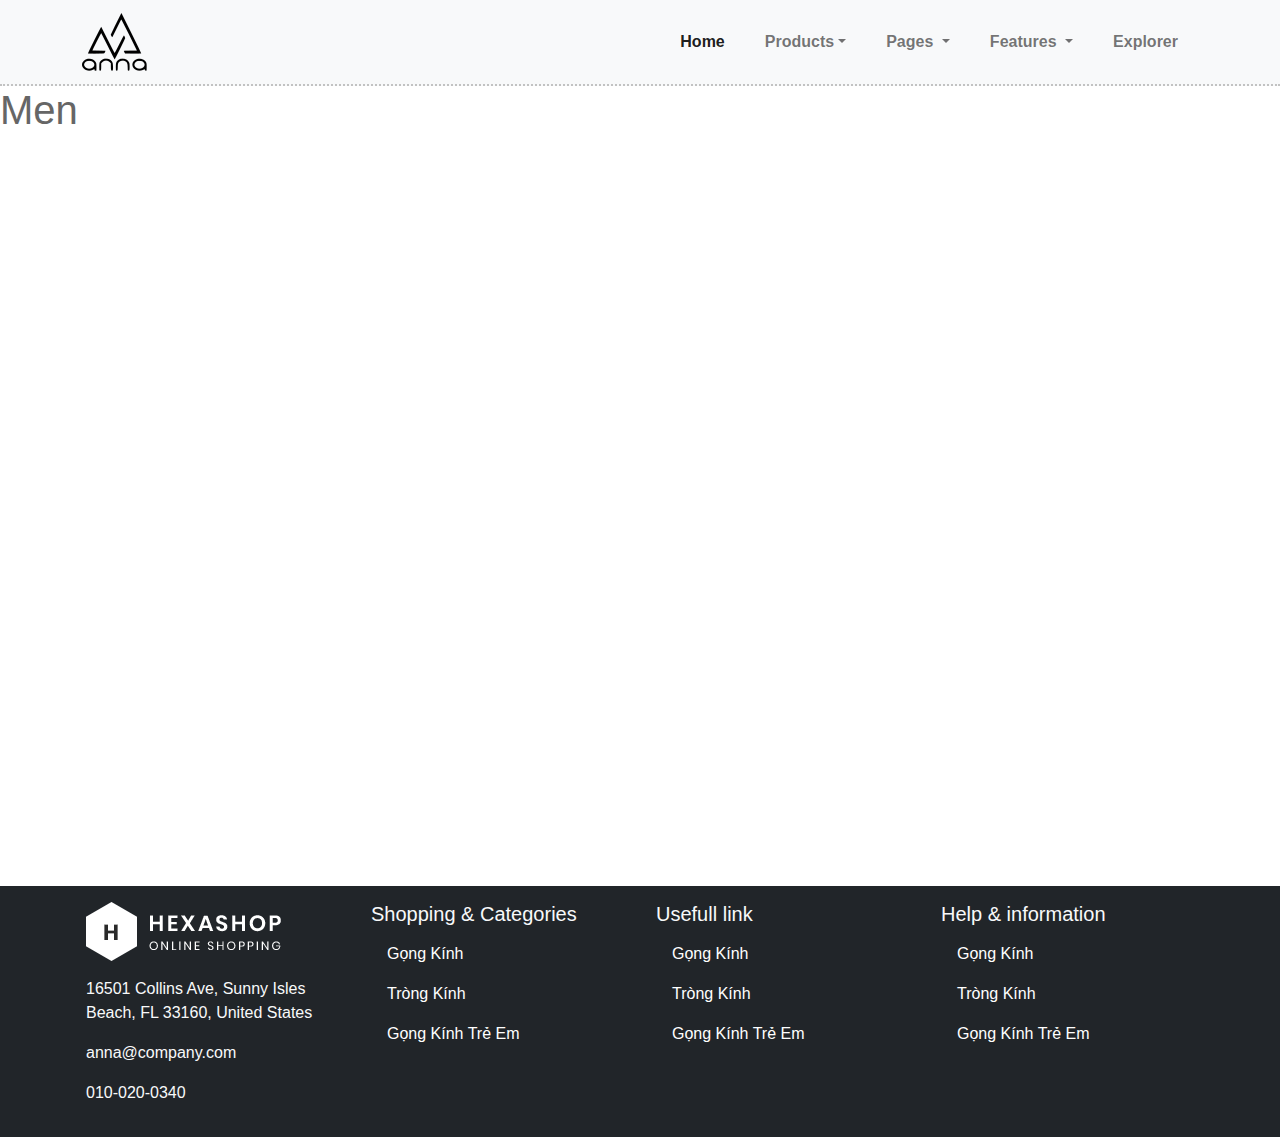
<file: men.html>
<!doctype html>
<html><!-- InstanceBegin template="/Templates/tam.dwt" codeOutsideHTMLIsLocked="false" -->
<head>
<meta charset="utf-8">
<meta name="viewport" content="width=device-width, initial-scale=1">
<!-- InstanceBeginEditable name="doctitle" -->
<title>Untitled Document</title>
<!-- InstanceEndEditable -->
<link rel="stylesheet" href="css/all.min.css">
<link rel="stylesheet" href="css/bootstrap.css">
<link rel="stylesheet" href="css/style.css">
<link rel="stylesheet" href="css/owl.carousel.css">
<link rel="stylesheet" href="css/owl.theme.default.css">
<link rel="icon" href="images/favicon.png" type="image/x-icon">
<script src="js/bootstrap.bundle.min.js"></script>
<!-- InstanceBeginEditable name="head" -->
<!-- InstanceEndEditable -->
</head>

<body>
<nav class="navbar navbar-expand-lg bg-light border-bot">
  <div class="container"> <a class="navbar-brand" href="index.html"><img src="images/logo-anna%20(1).png" alt=""></a>
    <button class="navbar-toggler" type="button" data-bs-toggle="collapse" data-bs-target="#navbarSupportedContent" aria-controls="navbarSupportedContent" aria-expanded="false" aria-label="Toggle navigation"> <span class="navbar-toggler-icon"></span> </button>
    <div class="collapse navbar-collapse" id="navbarSupportedContent">
      <ul class="navbar-nav ms-auto mb-2 mb-lg-0">
        <li class="nav-item"> <a class="nav-link active" aria-current="page" href="index.html">Home</a> </li>
        <li class="nav-item dropdown"> <a class="nav-link dropdown-toggle" href="#" role="button" data-bs-toggle="dropdown" aria-expanded="false">Products</a> 
		   <ul class="dropdown-menu">
		       <li><a class="dropdown-item" href="products.html">Gọng kính</a></li>
			   <li><a class="dropdown-item" href="trong.html">Tròng kính</a></li>
			   <li><a class="dropdown-item" href="kid.html">Gọng kính trẻ em</a></li>
		  </ul>
		  </li>
<!--
        <li class="nav-item"> <a class="nav-link" href="#">Women's</a> </li>
        <li class="nav-item"> <a class="nav-link" href="#">Kid's</a> </li>
-->
        <li class="nav-item dropdown"> <a class="nav-link dropdown-toggle" href="#" role="button" data-bs-toggle="dropdown" aria-expanded="false"> Pages </a>
          <ul class="dropdown-menu">
            <li><a class="dropdown-item" href="#">About US</a></li>
<!--            <li><a class="dropdown-item" href="#">Products</a></li>-->
            <li><a class="dropdown-item" href="#">Single Product</a></li>
            <li><a class="dropdown-item" href="#">Contact us</a></li>
          </ul>
        </li>
        <li class="nav-item dropdown"> <a class="nav-link dropdown-toggle" href="#" role="button" data-bs-toggle="dropdown" aria-expanded="false"> Features </a>
          <ul class="dropdown-menu">
            <li><a class="dropdown-item" href="#">Feature 01</a></li>
            <li><a class="dropdown-item" href="#">Feature 02</a></li>
            <li><a class="dropdown-item" href="#">Feature 03</a></li>
            <li><a class="dropdown-item" href="#">Feature 04</a></li>
          </ul>
        </li>
        <li class="nav-item"> <a class="nav-link" href="about.html">Explorer</a> </li>
      </ul>
    </div>
  </div>
</nav>
<!--xong phần header-->
<!-- InstanceBeginEditable name="EditRegion1" -->
<main>
	<h1>Men</h1>
	
	</main>
<!-- InstanceEndEditable -->
<footer class="bg-dark text-light">
	<div class="container">
		<div class="row">
		<div class="col-lg-3 p-3">
		<a href="#"><img src="images/white-logo.png" alt=""></a>
		<p class="pt-3">16501 Collins Ave, Sunny Isles Beach, FL 33160, United States</p>	
		<p>anna@company.com</p>	
		<p>010-020-0340</p>	
			</div>
		<div class="col-lg-3 p-3">
			<h5>Shopping & Categories</h5>
			<ul class="nav flex-column">
			<li class="nav-item"><a href="#" class="nav-link">Gọng Kính</a></li>
			<li class="nav-item"><a href="#" class="nav-link">Tròng Kính</a></li>
			<li class="nav-item"><a href="#" class="nav-link">Gọng Kính Trẻ Em</a></li>
			</ul>
			</div>
					<div class="col-lg-3 p-3">
			<h5>Usefull link</h5>
			<ul class="nav flex-column">
			<li class="nav-item"><a href="#" class="nav-link">Gọng Kính</a></li>
			<li class="nav-item"><a href="#" class="nav-link">Tròng Kính</a></li>
			<li class="nav-item"><a href="#" class="nav-link">Gọng Kính Trẻ Em</a></li>
			</ul>
			</div>
					<div class="col-lg-3 p-3">
			<h5>Help & information</h5>
			<ul class="nav flex-column">
			<li class="nav-item"><a href="#" class="nav-link">Gọng Kính</a></li>
			<li class="nav-item"><a href="#" class="nav-link">Tròng Kính</a></li>
			<li class="nav-item"><a href="#" class="nav-link">Gọng Kính Trẻ Em</a></li>
			</ul>
			</div>
		</div>
		
		
		
		</div>
	
	</footer>
<script src="js/jquery-3.6.0.min.js"	></script>
<script src="js/owl.carousel.js"></script>
<script src="js/carousel-control.js"></script>
</body>
<!-- InstanceEnd --></html>
</file>
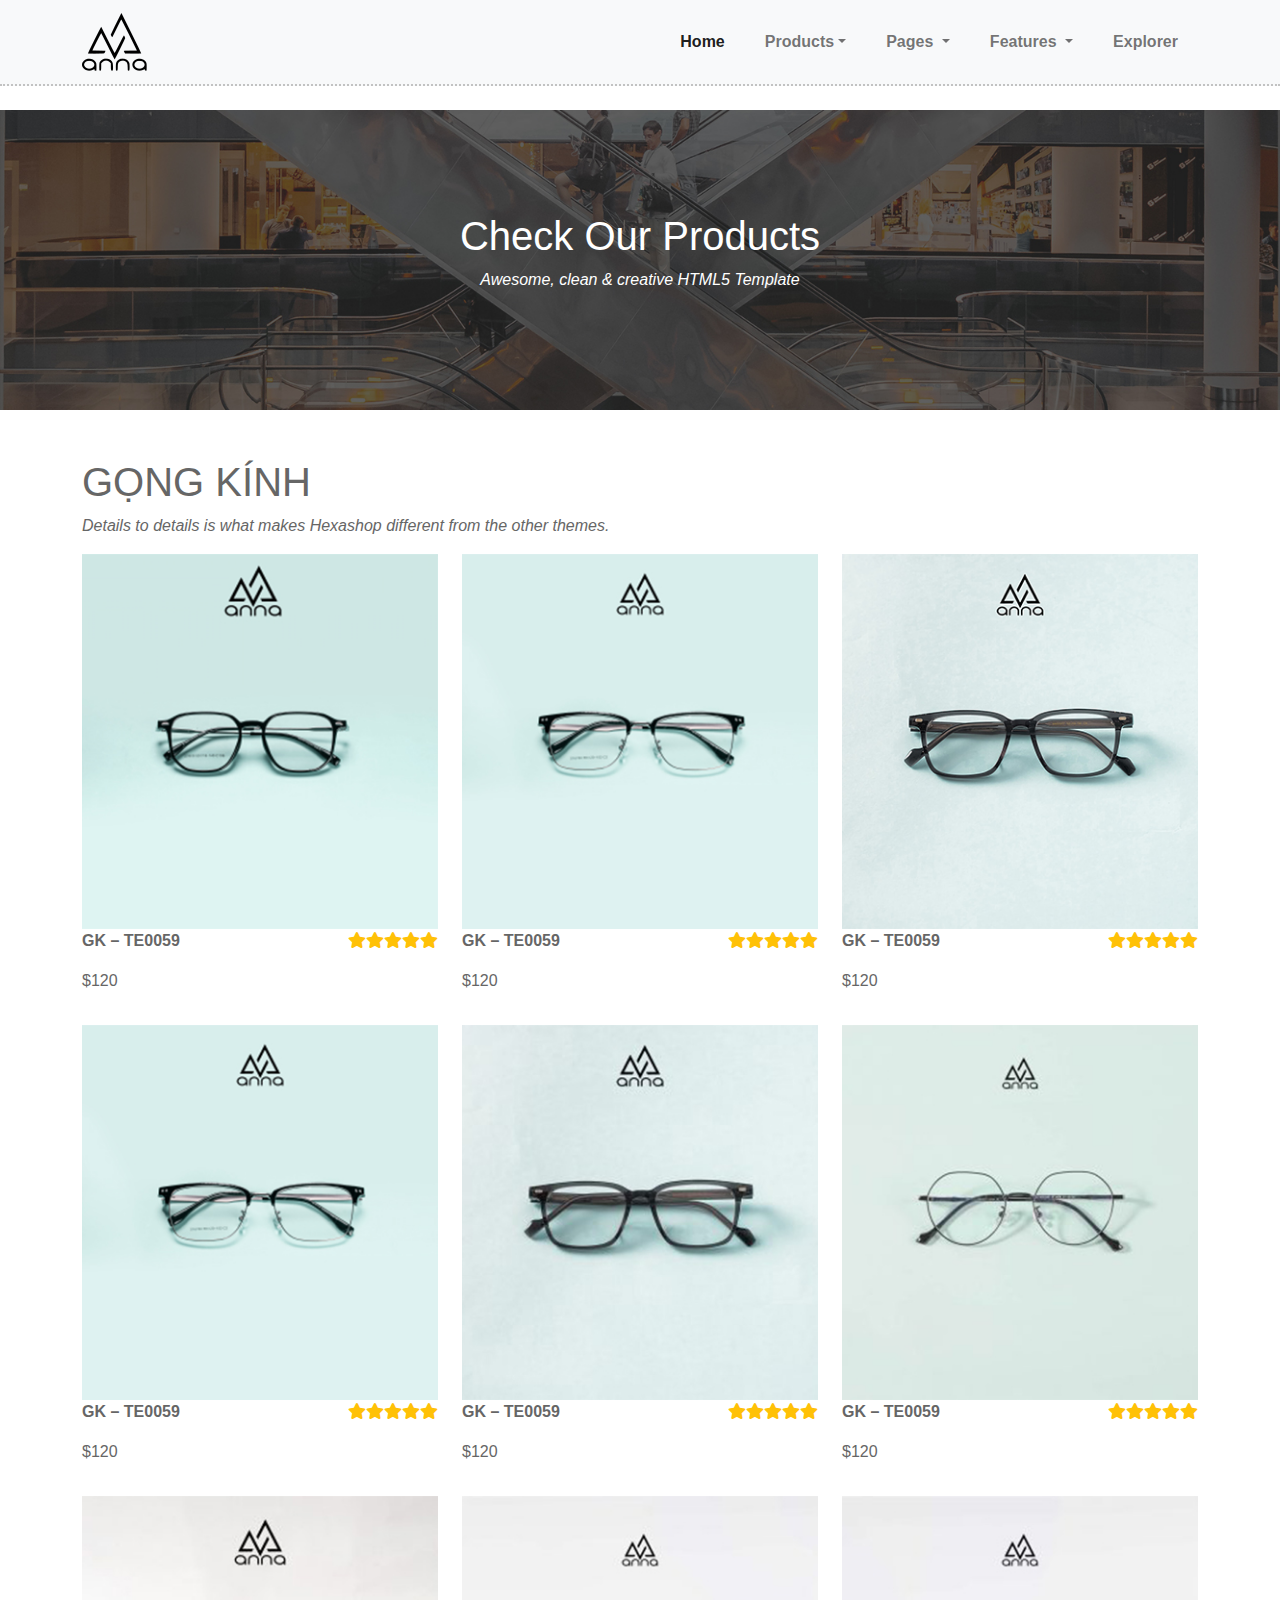
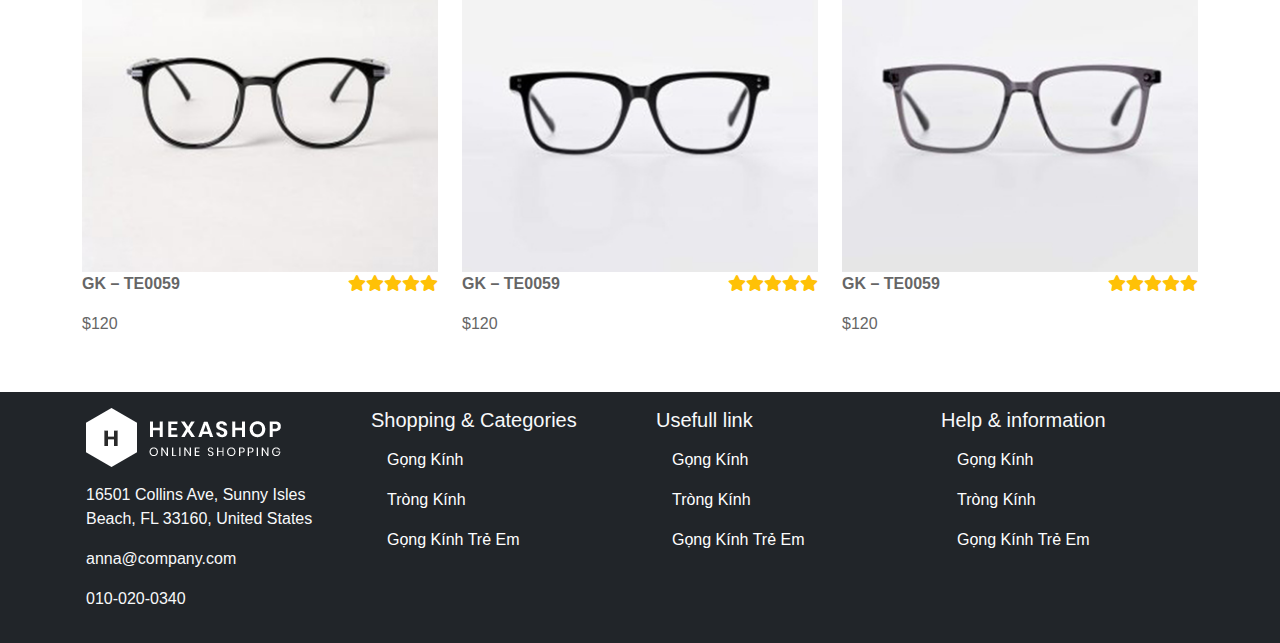
<file: products.html>
<!doctype html>
<html><!-- InstanceBegin template="/Templates/tam.dwt" codeOutsideHTMLIsLocked="false" -->
<head>
<meta charset="utf-8">
<meta name="viewport" content="width=device-width, initial-scale=1">
<!-- InstanceBeginEditable name="doctitle" -->
<title>Kính mắt Anna</title>
<!-- InstanceEndEditable -->
<link rel="stylesheet" href="css/all.min.css">
<link rel="stylesheet" href="css/bootstrap.css">
<link rel="stylesheet" href="css/style.css">
<link rel="stylesheet" href="css/owl.carousel.css">
<link rel="stylesheet" href="css/owl.theme.default.css">
<link rel="icon" href="images/favicon.png" type="image/x-icon">
<script src="js/bootstrap.bundle.min.js"></script>
<!-- InstanceBeginEditable name="head" -->
<!-- InstanceEndEditable -->
</head>

<body>
<nav class="navbar navbar-expand-lg bg-light border-bot">
  <div class="container"> <a class="navbar-brand" href="index.html"><img src="images/logo-anna%20(1).png" alt=""></a>
    <button class="navbar-toggler" type="button" data-bs-toggle="collapse" data-bs-target="#navbarSupportedContent" aria-controls="navbarSupportedContent" aria-expanded="false" aria-label="Toggle navigation"> <span class="navbar-toggler-icon"></span> </button>
    <div class="collapse navbar-collapse" id="navbarSupportedContent">
      <ul class="navbar-nav ms-auto mb-2 mb-lg-0">
        <li class="nav-item"> <a class="nav-link active" aria-current="page" href="index.html">Home</a> </li>
        <li class="nav-item dropdown"> <a class="nav-link dropdown-toggle" href="#" role="button" data-bs-toggle="dropdown" aria-expanded="false">Products</a> 
		   <ul class="dropdown-menu">
		       <li><a class="dropdown-item" href="products.html">Gọng kính</a></li>
			   <li><a class="dropdown-item" href="trong.html">Tròng kính</a></li>
			   <li><a class="dropdown-item" href="kid.html">Gọng kính trẻ em</a></li>
		  </ul>
		  </li>
<!--
        <li class="nav-item"> <a class="nav-link" href="#">Women's</a> </li>
        <li class="nav-item"> <a class="nav-link" href="#">Kid's</a> </li>
-->
        <li class="nav-item dropdown"> <a class="nav-link dropdown-toggle" href="#" role="button" data-bs-toggle="dropdown" aria-expanded="false"> Pages </a>
          <ul class="dropdown-menu">
            <li><a class="dropdown-item" href="#">About US</a></li>
<!--            <li><a class="dropdown-item" href="#">Products</a></li>-->
            <li><a class="dropdown-item" href="#">Single Product</a></li>
            <li><a class="dropdown-item" href="#">Contact us</a></li>
          </ul>
        </li>
        <li class="nav-item dropdown"> <a class="nav-link dropdown-toggle" href="#" role="button" data-bs-toggle="dropdown" aria-expanded="false"> Features </a>
          <ul class="dropdown-menu">
            <li><a class="dropdown-item" href="#">Feature 01</a></li>
            <li><a class="dropdown-item" href="#">Feature 02</a></li>
            <li><a class="dropdown-item" href="#">Feature 03</a></li>
            <li><a class="dropdown-item" href="#">Feature 04</a></li>
          </ul>
        </li>
        <li class="nav-item"> <a class="nav-link" href="about.html">Explorer</a> </li>
      </ul>
    </div>
  </div>
</nav>
<!--xong phần header-->
<!-- InstanceBeginEditable name="EditRegion1" -->
<main>
	<section id="pageheader" class="my-4">
	<div class="caption">
		<h1>Check Our Products</h1>
		<p class="d-flex justify-content-center"><i>Awesome, clean & creative HTML5 Template</i></p>
		</div>
	</section>
	
	<section id="men">
    <div class="container py-4">
      <h1>GỌNG KÍNH</h1>
      <p><i> Details to details is what makes Hexashop different from the other themes.</i></p>
<!--
      <div class="owl-carousel owl-theme" id="sp-men">
        <div class="item">
-->
		<div class="row">
			<div class="col-md-4 mb-3"> 
				<div class="hinh"><img src="images/trong_01.jpg" alt="" class="img-fluid">
            <div class="huhu"> <a href="#"><i class="fas fa-eye"></i></a> <a href="#"><i class="fas fa-star"></i></a> <a href="#"><i class="fas fa-shopping-cart"></i></a> </div>
          </div>
          <p class="d-flex justify-content-between"><b>GK – TE0059</b> <b class="text-warning"><i class="fas fa-star"></i><i class="fas fa-star"></i><i class="fas fa-star"></i><i class="fas fa-star"></i><i class="fas fa-star"></i></b></p>
          <p>$120</p>
			
        </div>
			
			<div class="col-md-4 mb-3"> 
				<div class="hinh"><img src="images/trong_02.jpg" alt="" class="img-fluid">
            <div class="huhu"> <a href="#"><i class="fas fa-eye"></i></a> <a href="#"><i class="fas fa-star"></i></a> <a href="#"><i class="fas fa-shopping-cart"></i></a> </div>
          </div>
          <p class="d-flex justify-content-between"><b>GK – TE0059</b> <b class="text-warning"><i class="fas fa-star"></i><i class="fas fa-star"></i><i class="fas fa-star"></i><i class="fas fa-star"></i><i class="fas fa-star"></i></b></p>
          <p>$120</p>
			
        </div>
			
			<div class="col-md-4 mb-3"> 
				<div class="hinh"><img src="images/trong_03.jpg" alt="" class="img-fluid">
            <div class="huhu"> <a href="#"><i class="fas fa-eye"></i></a> <a href="#"><i class="fas fa-star"></i></a> <a href="#"><i class="fas fa-shopping-cart"></i></a> </div>
          </div>
          <p class="d-flex justify-content-between"><b>GK – TE0059</b> <b class="text-warning"><i class="fas fa-star"></i><i class="fas fa-star"></i><i class="fas fa-star"></i><i class="fas fa-star"></i><i class="fas fa-star"></i></b></p>
          <p>$120</p>
			
        </div>
			
			</div>
		
		
		<div class="row">
			<div class="col-md-4 mb-3"> 
				<div class="hinh"><img src="images/trong_02.jpg" alt="" class="img-fluid">
            <div class="huhu"> <a href="#"><i class="fas fa-eye"></i></a> <a href="#"><i class="fas fa-star"></i></a> <a href="#"><i class="fas fa-shopping-cart"></i></a> </div>
          </div>
          <p class="d-flex justify-content-between"><b>GK – TE0059</b> <b class="text-warning"><i class="fas fa-star"></i><i class="fas fa-star"></i><i class="fas fa-star"></i><i class="fas fa-star"></i><i class="fas fa-star"></i></b></p>
          <p>$120</p>
			
        </div>
			
			<div class="col-md-4 mb-3"> 
				<div class="hinh"><img src="images/gong_1.jpg" alt="" class="img-fluid">
            <div class="huhu"> <a href="#"><i class="fas fa-eye"></i></a> <a href="#"><i class="fas fa-star"></i></a> <a href="#"><i class="fas fa-shopping-cart"></i></a> </div>
          </div>
          <p class="d-flex justify-content-between"><b>GK – TE0059</b> <b class="text-warning"><i class="fas fa-star"></i><i class="fas fa-star"></i><i class="fas fa-star"></i><i class="fas fa-star"></i><i class="fas fa-star"></i></b></p>
          <p>$120</p>
			
        </div>
			
			<div class="col-md-4 mb-3"> 
				<div class="hinh"><img src="images/gong_2.jpg" alt="" class="img-fluid">
            <div class="huhu"> <a href="#"><i class="fas fa-eye"></i></a> <a href="#"><i class="fas fa-star"></i></a> <a href="#"><i class="fas fa-shopping-cart"></i></a> </div>
          </div>
          <p class="d-flex justify-content-between"><b>GK – TE0059</b> <b class="text-warning"><i class="fas fa-star"></i><i class="fas fa-star"></i><i class="fas fa-star"></i><i class="fas fa-star"></i><i class="fas fa-star"></i></b></p>
          <p>$120</p>
			
        </div>
			
			</div>
		
		
		
		<div class="row">
			<div class="col-md-4 mb-3"> 
				<div class="hinh"><img src="images/gong_3.jpg" alt="" class="img-fluid">
            <div class="huhu"> <a href="#"><i class="fas fa-eye"></i></a> <a href="#"><i class="fas fa-star"></i></a> <a href="#"><i class="fas fa-shopping-cart"></i></a> </div>
          </div>
          <p class="d-flex justify-content-between"><b>GK – TE0059</b> <b class="text-warning"><i class="fas fa-star"></i><i class="fas fa-star"></i><i class="fas fa-star"></i><i class="fas fa-star"></i><i class="fas fa-star"></i></b></p>
          <p>$120</p>
			
        </div>
			
			<div class="col-md-4 mb-3"> 
				<div class="hinh"><img src="images/gong_4.jpg" alt="" class="img-fluid">
            <div class="huhu"> <a href="#"><i class="fas fa-eye"></i></a> <a href="#"><i class="fas fa-star"></i></a> <a href="#"><i class="fas fa-shopping-cart"></i></a> </div>
          </div>
          <p class="d-flex justify-content-between"><b>GK – TE0059</b> <b class="text-warning"><i class="fas fa-star"></i><i class="fas fa-star"></i><i class="fas fa-star"></i><i class="fas fa-star"></i><i class="fas fa-star"></i></b></p>
          <p>$120</p>
			
        </div>
			
			<div class="col-md-4 mb-3"> 
				<div class="hinh"><img src="images/gong_5.jpg" alt="" class="img-fluid">
            <div class="huhu"> <a href="#"><i class="fas fa-eye"></i></a> <a href="#"><i class="fas fa-star"></i></a> <a href="#"><i class="fas fa-shopping-cart"></i></a> </div>
          </div>
          <p class="d-flex justify-content-between"><b>GK – TE0059</b> <b class="text-warning"><i class="fas fa-star"></i><i class="fas fa-star"></i><i class="fas fa-star"></i><i class="fas fa-star"></i><i class="fas fa-star"></i></b></p>
          <p>$120</p>
			
        </div>
			
			</div>
		</div>
        
  </section>
	
	
 
	
	
	</main>
<!-- InstanceEndEditable -->
<footer class="bg-dark text-light">
	<div class="container">
		<div class="row">
		<div class="col-lg-3 p-3">
		<a href="#"><img src="images/white-logo.png" alt=""></a>
		<p class="pt-3">16501 Collins Ave, Sunny Isles Beach, FL 33160, United States</p>	
		<p>anna@company.com</p>	
		<p>010-020-0340</p>	
			</div>
		<div class="col-lg-3 p-3">
			<h5>Shopping & Categories</h5>
			<ul class="nav flex-column">
			<li class="nav-item"><a href="#" class="nav-link">Gọng Kính</a></li>
			<li class="nav-item"><a href="#" class="nav-link">Tròng Kính</a></li>
			<li class="nav-item"><a href="#" class="nav-link">Gọng Kính Trẻ Em</a></li>
			</ul>
			</div>
					<div class="col-lg-3 p-3">
			<h5>Usefull link</h5>
			<ul class="nav flex-column">
			<li class="nav-item"><a href="#" class="nav-link">Gọng Kính</a></li>
			<li class="nav-item"><a href="#" class="nav-link">Tròng Kính</a></li>
			<li class="nav-item"><a href="#" class="nav-link">Gọng Kính Trẻ Em</a></li>
			</ul>
			</div>
					<div class="col-lg-3 p-3">
			<h5>Help & information</h5>
			<ul class="nav flex-column">
			<li class="nav-item"><a href="#" class="nav-link">Gọng Kính</a></li>
			<li class="nav-item"><a href="#" class="nav-link">Tròng Kính</a></li>
			<li class="nav-item"><a href="#" class="nav-link">Gọng Kính Trẻ Em</a></li>
			</ul>
			</div>
		</div>
		
		
		
		</div>
	
	</footer>
<script src="js/jquery-3.6.0.min.js"	></script>
<script src="js/owl.carousel.js"></script>
<script src="js/carousel-control.js"></script>
</body>
<!-- InstanceEnd --></html>
</file>
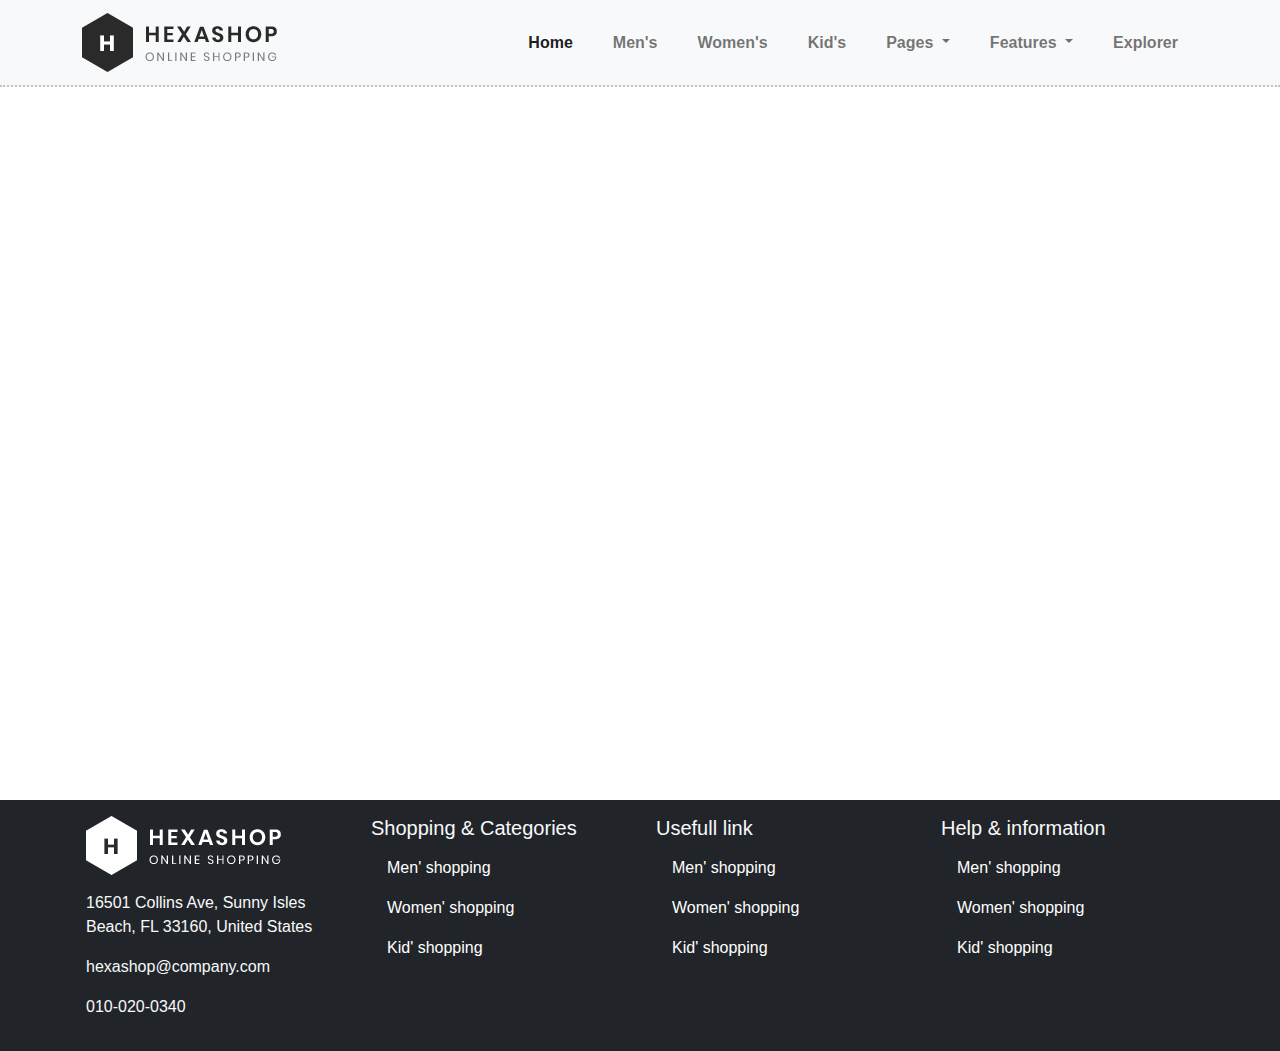
<file: tam.html>
<!doctype html>
<html>
<head>
<meta charset="utf-8">
<meta name="viewport" content="width=device-width, initial-scale=1">
<title>Untitled Document</title>
<link rel="stylesheet" href="css/all.min.css">
<link rel="stylesheet" href="css/bootstrap.css">
<link rel="stylesheet" href="css/style.css">
<script src="js/bootstrap.bundle.min.js"></script>
</head>

<body>
<nav class="navbar navbar-expand-lg bg-light border-bot fixed-top">
  <div class="container"> <a class="navbar-brand" href="#"><img src="images/logo.png" alt=""></a>
    <button class="navbar-toggler" type="button" data-bs-toggle="collapse" data-bs-target="#navbarSupportedContent" aria-controls="navbarSupportedContent" aria-expanded="false" aria-label="Toggle navigation"> <span class="navbar-toggler-icon"></span> </button>
    <div class="collapse navbar-collapse" id="navbarSupportedContent">
      <ul class="navbar-nav ms-auto mb-2 mb-lg-0">
        <li class="nav-item"> <a class="nav-link active" aria-current="page" href="#">Home</a> </li>
        <li class="nav-item"> <a class="nav-link" href="#">Men's</a> </li>
        <li class="nav-item"> <a class="nav-link" href="#">Women's</a> </li>
        <li class="nav-item"> <a class="nav-link" href="#">Kid's</a> </li>
        <li class="nav-item dropdown"> <a class="nav-link dropdown-toggle" href="#" role="button" data-bs-toggle="dropdown" aria-expanded="false"> Pages </a>
          <ul class="dropdown-menu">
            <li><a class="dropdown-item" href="#">About US</a></li>
            <li><a class="dropdown-item" href="#">Products</a></li>
            <li><a class="dropdown-item" href="#">Single Product</a></li>
            <li><a class="dropdown-item" href="#">Contact us</a></li>
          </ul>
        </li>
        <li class="nav-item dropdown"> <a class="nav-link dropdown-toggle" href="#" role="button" data-bs-toggle="dropdown" aria-expanded="false"> Features </a>
          <ul class="dropdown-menu">
            <li><a class="dropdown-item" href="#">Feature 01</a></li>
            <li><a class="dropdown-item" href="#">Feature 02</a></li>
            <li><a class="dropdown-item" href="#">Feature 03</a></li>
            <li><a class="dropdown-item" href="#">Feature 04</a></li>
          </ul>
        </li>
        <li class="nav-item"> <a class="nav-link" href="#">Explorer</a> </li>
      </ul>
    </div>
  </div>
</nav>
<!--xong phần header-->	
<main></main>	

	<footer class="bg-dark text-light">
	<div class="container">
		<div class="row">
		<div class="col-lg-3 p-3">
		<a href="#"><img src="images/white-logo.png" alt=""></a>
		<p class="pt-3">16501 Collins Ave, Sunny Isles Beach, FL 33160, United States</p>	
		<p>hexashop@company.com</p>	
		<p>010-020-0340</p>	
			</div>
		<div class="col-lg-3 p-3">
			<h5>Shopping & Categories</h5>
			<ul class="nav flex-column">
			<li class="nav-item"><a href="#" class="nav-link">Men' shopping</a></li>
			<li class="nav-item"><a href="#" class="nav-link">Women' shopping</a></li>
			<li class="nav-item"><a href="#" class="nav-link">Kid' shopping</a></li>
			</ul>
			</div>
					<div class="col-lg-3 p-3">
			<h5>Usefull link</h5>
			<ul class="nav flex-column">
			<li class="nav-item"><a href="#" class="nav-link">Men' shopping</a></li>
			<li class="nav-item"><a href="#" class="nav-link">Women' shopping</a></li>
			<li class="nav-item"><a href="#" class="nav-link">Kid' shopping</a></li>
			</ul>
			</div>
					<div class="col-lg-3 p-3">
			<h5>Help & information</h5>
			<ul class="nav flex-column">
			<li class="nav-item"><a href="#" class="nav-link">Men' shopping</a></li>
			<li class="nav-item"><a href="#" class="nav-link">Women' shopping</a></li>
			<li class="nav-item"><a href="#" class="nav-link">Kid' shopping</a></li>
			</ul>
			</div>
		</div>
		
		
		
		</div>
	
	</footer>
	
</body>
</html>
</file>
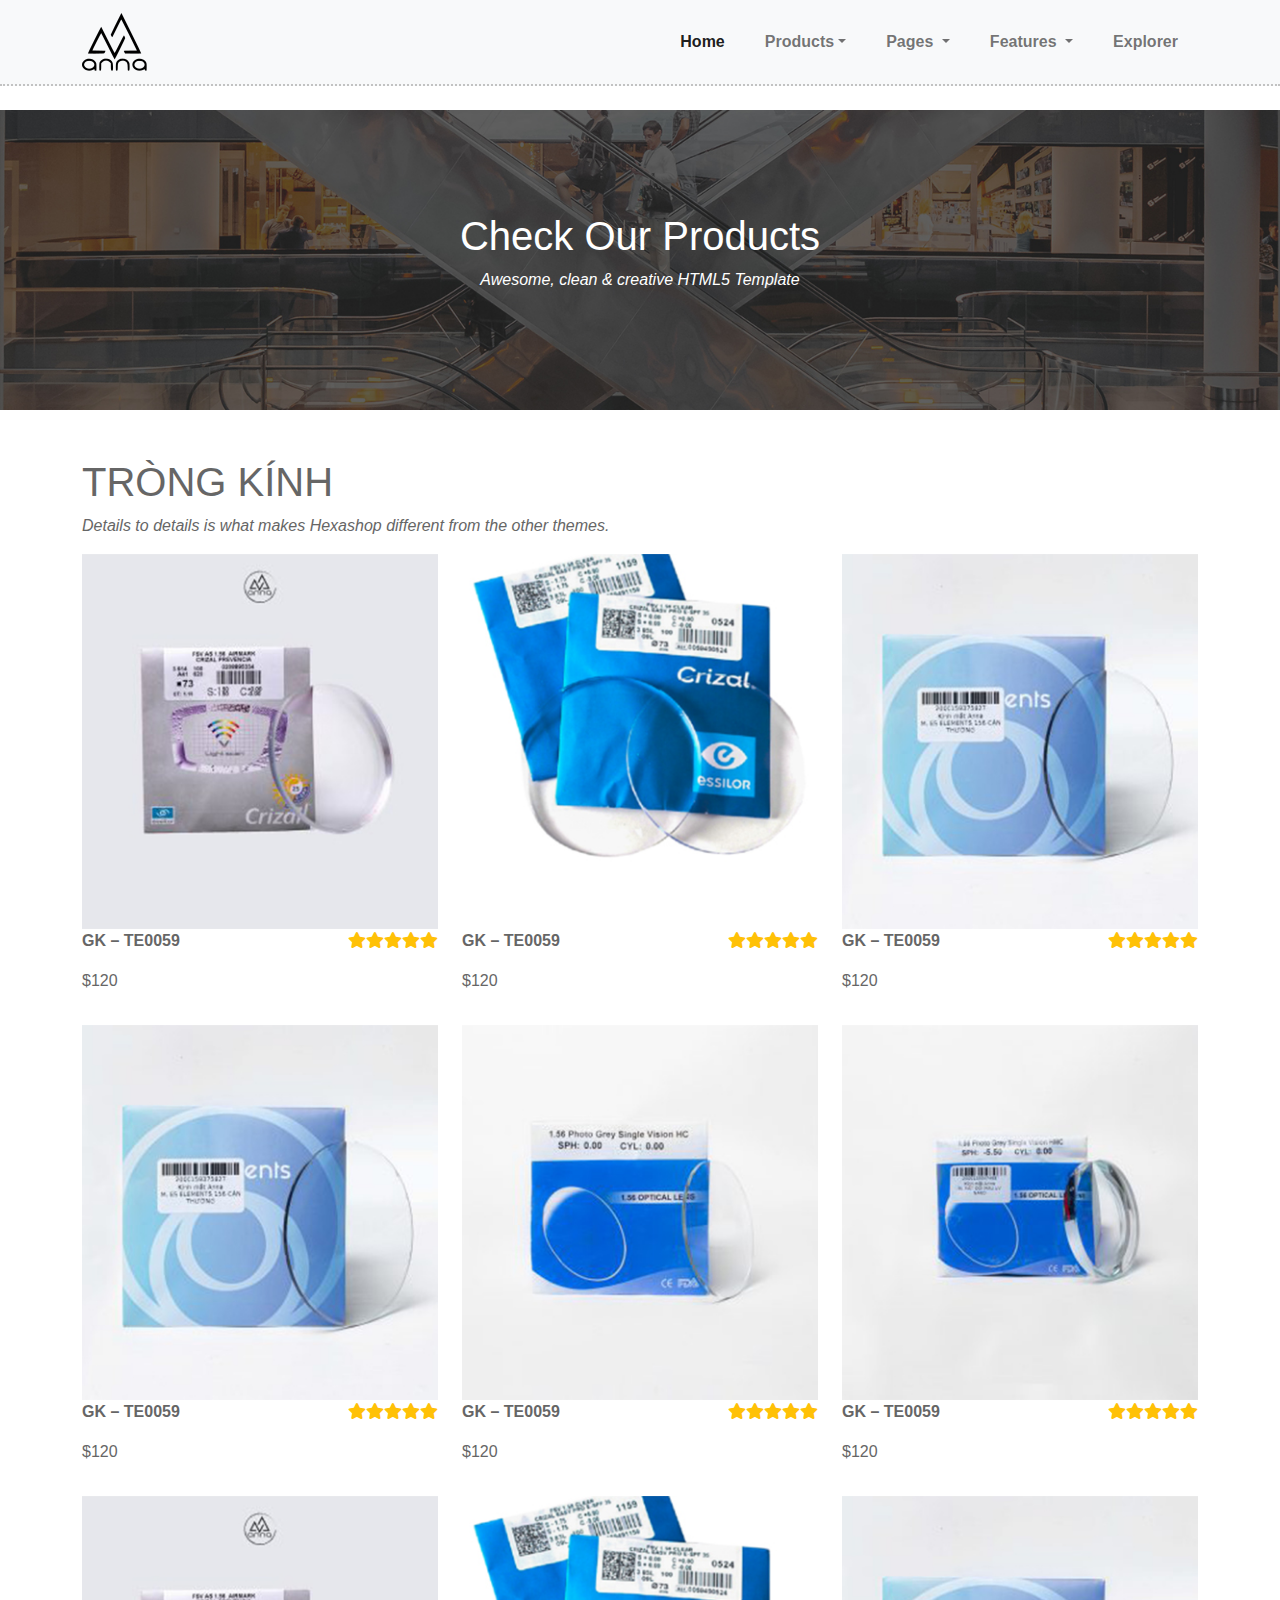
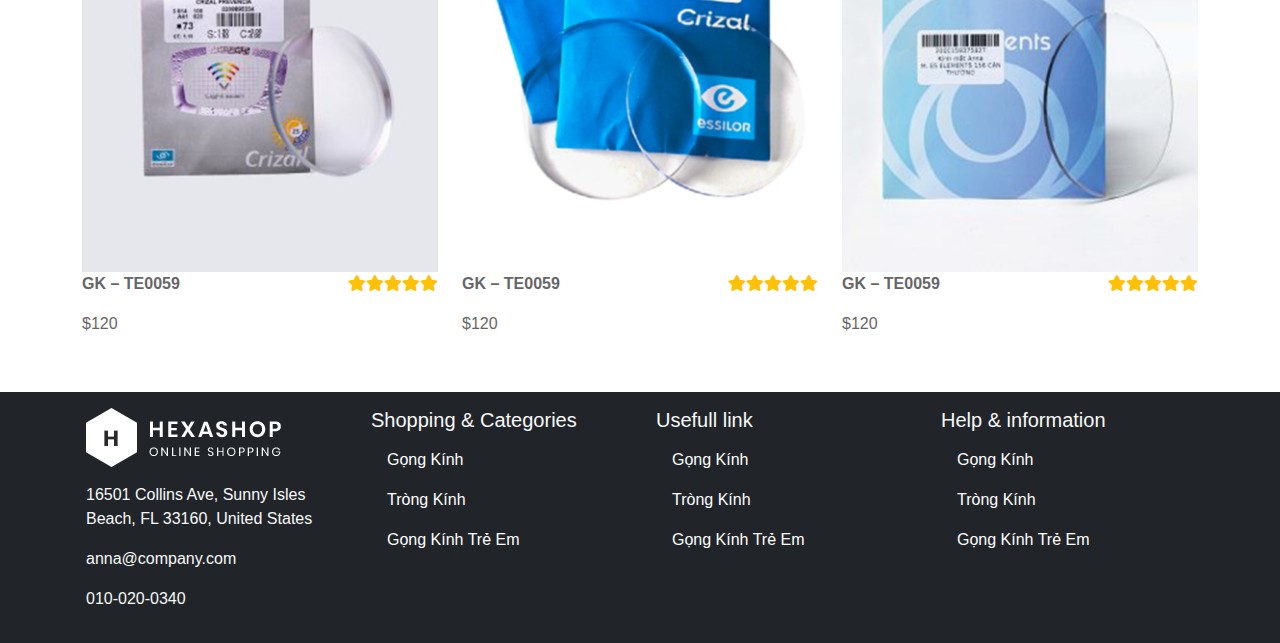
<file: trong.html>
<!doctype html>
<html><!-- InstanceBegin template="/Templates/tam.dwt" codeOutsideHTMLIsLocked="false" -->
<head>
<meta charset="utf-8">
<meta name="viewport" content="width=device-width, initial-scale=1">
<!-- InstanceBeginEditable name="doctitle" -->
<title>Kính mắt Anna</title>
<!-- InstanceEndEditable -->
<link rel="stylesheet" href="css/all.min.css">
<link rel="stylesheet" href="css/bootstrap.css">
<link rel="stylesheet" href="css/style.css">
<link rel="stylesheet" href="css/owl.carousel.css">
<link rel="stylesheet" href="css/owl.theme.default.css">
<link rel="icon" href="images/favicon.png" type="image/x-icon">
<script src="js/bootstrap.bundle.min.js"></script>
<!-- InstanceBeginEditable name="head" -->
<!-- InstanceEndEditable -->
</head>

<body>
<nav class="navbar navbar-expand-lg bg-light border-bot">
  <div class="container"> <a class="navbar-brand" href="index.html"><img src="images/logo-anna%20(1).png" alt=""></a>
    <button class="navbar-toggler" type="button" data-bs-toggle="collapse" data-bs-target="#navbarSupportedContent" aria-controls="navbarSupportedContent" aria-expanded="false" aria-label="Toggle navigation"> <span class="navbar-toggler-icon"></span> </button>
    <div class="collapse navbar-collapse" id="navbarSupportedContent">
      <ul class="navbar-nav ms-auto mb-2 mb-lg-0">
        <li class="nav-item"> <a class="nav-link active" aria-current="page" href="index.html">Home</a> </li>
        <li class="nav-item dropdown"> <a class="nav-link dropdown-toggle" href="#" role="button" data-bs-toggle="dropdown" aria-expanded="false">Products</a> 
		   <ul class="dropdown-menu">
		       <li><a class="dropdown-item" href="products.html">Gọng kính</a></li>
			   <li><a class="dropdown-item" href="trong.html">Tròng kính</a></li>
			   <li><a class="dropdown-item" href="kid.html">Gọng kính trẻ em</a></li>
		  </ul>
		  </li>
<!--
        <li class="nav-item"> <a class="nav-link" href="#">Women's</a> </li>
        <li class="nav-item"> <a class="nav-link" href="#">Kid's</a> </li>
-->
        <li class="nav-item dropdown"> <a class="nav-link dropdown-toggle" href="#" role="button" data-bs-toggle="dropdown" aria-expanded="false"> Pages </a>
          <ul class="dropdown-menu">
            <li><a class="dropdown-item" href="#">About US</a></li>
<!--            <li><a class="dropdown-item" href="#">Products</a></li>-->
            <li><a class="dropdown-item" href="#">Single Product</a></li>
            <li><a class="dropdown-item" href="#">Contact us</a></li>
          </ul>
        </li>
        <li class="nav-item dropdown"> <a class="nav-link dropdown-toggle" href="#" role="button" data-bs-toggle="dropdown" aria-expanded="false"> Features </a>
          <ul class="dropdown-menu">
            <li><a class="dropdown-item" href="#">Feature 01</a></li>
            <li><a class="dropdown-item" href="#">Feature 02</a></li>
            <li><a class="dropdown-item" href="#">Feature 03</a></li>
            <li><a class="dropdown-item" href="#">Feature 04</a></li>
          </ul>
        </li>
        <li class="nav-item"> <a class="nav-link" href="about.html">Explorer</a> </li>
      </ul>
    </div>
  </div>
</nav>
<!--xong phần header-->
<!-- InstanceBeginEditable name="EditRegion1" -->
<main>
	
	<section id="pageheader" class="my-4">
	<div class="caption">
		<h1>Check Our Products</h1>
		<p class="d-flex justify-content-center"><i>Awesome, clean & creative HTML5 Template</i></p>
		</div>
	</section>
	
	<section id="women">
    <div class="container py-4">
      <h1>TRÒNG KÍNH</h1>
      <p><i> Details to details is what makes Hexashop different from the other themes.</i></p>
    <div class="row">
			<div class="col-md-4 mb-3"> 
				<div class="hinh"><img src="images/trong7.jpg" alt="" class="img-fluid">
            <div class="huhu"> <a href="#"><i class="fas fa-eye"></i></a> <a href="#"><i class="fas fa-star"></i></a> <a href="#"><i class="fas fa-shopping-cart"></i></a> </div>
          </div>
          <p class="d-flex justify-content-between"><b>GK – TE0059</b> <b class="text-warning"><i class="fas fa-star"></i><i class="fas fa-star"></i><i class="fas fa-star"></i><i class="fas fa-star"></i><i class="fas fa-star"></i></b></p>
          <p>$120</p>
			
        </div>
			
			<div class="col-md-4 mb-3"> 
				<div class="hinh"><img src="images/trong8.jpg" alt="" class="img-fluid">
            <div class="huhu"> <a href="#"><i class="fas fa-eye"></i></a> <a href="#"><i class="fas fa-star"></i></a> <a href="#"><i class="fas fa-shopping-cart"></i></a> </div>
          </div>
          <p class="d-flex justify-content-between"><b>GK – TE0059</b> <b class="text-warning"><i class="fas fa-star"></i><i class="fas fa-star"></i><i class="fas fa-star"></i><i class="fas fa-star"></i><i class="fas fa-star"></i></b></p>
          <p>$120</p>
			
        </div>
			
			<div class="col-md-4 mb-3"> 
				<div class="hinh"><img src="images/trong9.jpg" alt="" class="img-fluid">
            <div class="huhu"> <a href="#"><i class="fas fa-eye"></i></a> <a href="#"><i class="fas fa-star"></i></a> <a href="#"><i class="fas fa-shopping-cart"></i></a> </div>
          </div>
          <p class="d-flex justify-content-between"><b>GK – TE0059</b> <b class="text-warning"><i class="fas fa-star"></i><i class="fas fa-star"></i><i class="fas fa-star"></i><i class="fas fa-star"></i><i class="fas fa-star"></i></b></p>
          <p>$120</p>
			
        </div>
			
			</div>
		
		
		<div class="row">
			<div class="col-md-4 mb-3"> 
				<div class="hinh"><img src="images/trong_04.jpg" alt="" class="img-fluid">
            <div class="huhu"> <a href="#"><i class="fas fa-eye"></i></a> <a href="#"><i class="fas fa-star"></i></a> <a href="#"><i class="fas fa-shopping-cart"></i></a> </div>
          </div>
          <p class="d-flex justify-content-between"><b>GK – TE0059</b> <b class="text-warning"><i class="fas fa-star"></i><i class="fas fa-star"></i><i class="fas fa-star"></i><i class="fas fa-star"></i><i class="fas fa-star"></i></b></p>
          <p>$120</p>
			
        </div>
			
			<div class="col-md-4 mb-3"> 
				<div class="hinh"><img src="images/trong_05.jpg" alt="" class="img-fluid">
            <div class="huhu"> <a href="#"><i class="fas fa-eye"></i></a> <a href="#"><i class="fas fa-star"></i></a> <a href="#"><i class="fas fa-shopping-cart"></i></a> </div>
          </div>
          <p class="d-flex justify-content-between"><b>GK – TE0059</b> <b class="text-warning"><i class="fas fa-star"></i><i class="fas fa-star"></i><i class="fas fa-star"></i><i class="fas fa-star"></i><i class="fas fa-star"></i></b></p>
          <p>$120</p>
			
        </div>
			
			<div class="col-md-4 mb-3"> 
				<div class="hinh"><img src="images/trong_06.jpg" alt="" class="img-fluid">
            <div class="huhu"> <a href="#"><i class="fas fa-eye"></i></a> <a href="#"><i class="fas fa-star"></i></a> <a href="#"><i class="fas fa-shopping-cart"></i></a> </div>
          </div>
          <p class="d-flex justify-content-between"><b>GK – TE0059</b> <b class="text-warning"><i class="fas fa-star"></i><i class="fas fa-star"></i><i class="fas fa-star"></i><i class="fas fa-star"></i><i class="fas fa-star"></i></b></p>
          <p>$120</p>
			
        </div>
			
			</div>
		
		
		
		<div class="row">
			<div class="col-md-4 mb-3"> 
				<div class="hinh"><img src="images/trong7.jpg" alt="" class="img-fluid">
            <div class="huhu"> <a href="#"><i class="fas fa-eye"></i></a> <a href="#"><i class="fas fa-star"></i></a> <a href="#"><i class="fas fa-shopping-cart"></i></a> </div>
          </div>
          <p class="d-flex justify-content-between"><b>GK – TE0059</b> <b class="text-warning"><i class="fas fa-star"></i><i class="fas fa-star"></i><i class="fas fa-star"></i><i class="fas fa-star"></i><i class="fas fa-star"></i></b></p>
          <p>$120</p>
			
        </div>
			
			<div class="col-md-4 mb-3"> 
				<div class="hinh"><img src="images/trong8.jpg" alt="" class="img-fluid">
            <div class="huhu"> <a href="#"><i class="fas fa-eye"></i></a> <a href="#"><i class="fas fa-star"></i></a> <a href="#"><i class="fas fa-shopping-cart"></i></a> </div>
          </div>
          <p class="d-flex justify-content-between"><b>GK – TE0059</b> <b class="text-warning"><i class="fas fa-star"></i><i class="fas fa-star"></i><i class="fas fa-star"></i><i class="fas fa-star"></i><i class="fas fa-star"></i></b></p>
          <p>$120</p>
			
        </div>
			
			<div class="col-md-4 mb-3"> 
				<div class="hinh"><img src="images/trong9.jpg" alt="" class="img-fluid">
            <div class="huhu"> <a href="#"><i class="fas fa-eye"></i></a> <a href="#"><i class="fas fa-star"></i></a> <a href="#"><i class="fas fa-shopping-cart"></i></a> </div>
          </div>
          <p class="d-flex justify-content-between"><b>GK – TE0059</b> <b class="text-warning"><i class="fas fa-star"></i><i class="fas fa-star"></i><i class="fas fa-star"></i><i class="fas fa-star"></i><i class="fas fa-star"></i></b></p>
          <p>$120</p>
			
        </div>
			
			</div>
    </div>
  </section>
	
	</main>
<!-- InstanceEndEditable -->
<footer class="bg-dark text-light">
	<div class="container">
		<div class="row">
		<div class="col-lg-3 p-3">
		<a href="#"><img src="images/white-logo.png" alt=""></a>
		<p class="pt-3">16501 Collins Ave, Sunny Isles Beach, FL 33160, United States</p>	
		<p>anna@company.com</p>	
		<p>010-020-0340</p>	
			</div>
		<div class="col-lg-3 p-3">
			<h5>Shopping & Categories</h5>
			<ul class="nav flex-column">
			<li class="nav-item"><a href="#" class="nav-link">Gọng Kính</a></li>
			<li class="nav-item"><a href="#" class="nav-link">Tròng Kính</a></li>
			<li class="nav-item"><a href="#" class="nav-link">Gọng Kính Trẻ Em</a></li>
			</ul>
			</div>
					<div class="col-lg-3 p-3">
			<h5>Usefull link</h5>
			<ul class="nav flex-column">
			<li class="nav-item"><a href="#" class="nav-link">Gọng Kính</a></li>
			<li class="nav-item"><a href="#" class="nav-link">Tròng Kính</a></li>
			<li class="nav-item"><a href="#" class="nav-link">Gọng Kính Trẻ Em</a></li>
			</ul>
			</div>
					<div class="col-lg-3 p-3">
			<h5>Help & information</h5>
			<ul class="nav flex-column">
			<li class="nav-item"><a href="#" class="nav-link">Gọng Kính</a></li>
			<li class="nav-item"><a href="#" class="nav-link">Tròng Kính</a></li>
			<li class="nav-item"><a href="#" class="nav-link">Gọng Kính Trẻ Em</a></li>
			</ul>
			</div>
		</div>
		
		
		
		</div>
	
	</footer>
<script src="js/jquery-3.6.0.min.js"	></script>
<script src="js/owl.carousel.js"></script>
<script src="js/carousel-control.js"></script>
</body>
<!-- InstanceEnd --></html>
</file>
<file: css/style.css>
@charset "utf-8";
/* CSS Document */
body{
	font-family: "Gill Sans", "Gill Sans MT", "Myriad Pro", "DejaVu Sans Condensed", Helvetica, Arial, "sans-serif";color: #666666;font-size: 16px;margin: 0}

.border-bot{
	border-bottom: 2px dotted #C2C2C2
}
.navbar .navbar-nav .nav-item .nav-link{
	padding: 6px 20px;font-weight: 600;border-radius: 20px
}
.navbar .navbar-nav .nav-item .nav-link:hover{
	background-color:rgba(68,223,220,1.00);color: white
}
.navbar .navbar-nav .nav-item .dropdown-menu{
	background-color:rgba(133,227,225,1.00);padding-bottom: 0;padding-top: 0
}
.navbar .navbar-nav .nav-item .dropdown-menu li{
	border-bottom: 1px dotted #8C8C8C
}
.navbar .navbar-nav .nav-item .dropdown-menu .dropdown-item{
	color: white;transition: all 0.7s
}
.navbar .navbar-nav .nav-item .dropdown-menu .dropdown-item:hover{
	padding-left: 25px;background-color: rgba(68,223,220,1.00)
}
@media (max-width:667px){
	.navbar .navbar-nav .nav-item .nav-link{
		text-align: center
	}
	footer{text-align: center}
	.navbar .navbar-nav .nav-item .dropdown-menu{
	width: 200px;margin: 0 auto
	}
	.navbar .navbar-nav .nav-item .dropdown-menu .dropdown-item{
		text-align: center
	}
}
main{
	width: 100%;min-height: 800px
}
footer .nav .nav-item .nav-link{
	color: white
}
footer .nav .nav-item .nav-link:hover{
	color: red
}
#banner .banner-r{
	position: relative
}
#banner .caption-r{
	position: absolute;width: 100%;height: 100%;text-align: center;color: white;top: 35%
}
#banner .cover{
	position: absolute;width: 84%;height: 90%;background-color: rgba(0,0,0,0.9);left: 8%;top: 5%;color: white;padding: 15px;display: flex;flex-direction: column;justify-content: center;align-items: center;transform: scale(0) rotateY(360deg);transition: all 0.8s
}
#banner .banner-r:hover .cover{
	transform: scale(1) rotateY(0deg)
}
.hinh{
	position: relative;overflow: hidden
}
.social{
	position: absolute;width: 80%;height: 45px;left: 10%;top: 110%;display: flex;justify-content: space-around;transition: all 1s
}
.social a{
	width: 45px;height: 45px;border-radius: 50%;background-color: rgba(185,185,185,1.00);display: flex;justify-content: center;align-items: center;text-decoration: none;color: black
}
.social a:hover{
	background-color:rgba(68,223,220,1.00) ;color: white;
}


.huhu{
	position: absolute;width:80%;height: 45px;left: 13%;top: 110%;display: flex;justify-content: space-around;transition: all 1s; 
}
.huhu a{
	width: 45px;height: 45px;border-radius: 50%;background-color: rgba(185,185,185,1.00);display: flex;justify-content: center;align-items: center;text-decoration: none;color: black
}
.huhu a:hover{
	background-color:rgba(68,223,220,1.00) ;color: white;
}

.hinh:hover .huhu{
	top: 50%}

.hinh:hover .social{
	top: 50%
}
#sp-men .owl-nav { position:absolute; left:0px; top:30%; width:100%; }
#sp-men .owl-nav [class*='owl-'] {
	font-size:40px; /*background:rgba(255,255,255,.5);border:1px solid #fff; */ color: #858585
}

#sp-men .owl-nav .owl-next{ position:absolute; right:-2%;}
#sp-men .owl-nav .owl-prev{ position:absolute; left:-2%;}
#sp-men .owl-nav [class*='owl-']:hover {
      background:none;border: none;
      color:black;
      text-decoration: none; }

#sp-women .owl-nav { position:absolute; left:0px; top:30%; width:100%; }
#sp-women .owl-nav [class*='owl-'] {
	font-size:40px; /*background:rgba(255,255,255,.5);border:1px solid #fff; */ color: #858585
}

#sp-women .owl-nav .owl-next{ position:absolute; right:-2%;}
#sp-women .owl-nav .owl-prev{ position:absolute; left:-2%;}
#sp-women .owl-nav [class*='owl-']:hover {
      background:none;border: none;
      color:black;
      text-decoration: none; }

#sp-kid .owl-nav { position:absolute; left:0px; top:30%; width:100%; }
#sp-kid .owl-nav [class*='owl-'] {
	font-size:40px; /*background:rgba(255,255,255,.5);border:1px solid #fff; */ color: #858585
}

#sp-kid .owl-nav .owl-next{ position:absolute; right:-2%;}
#sp-kid .owl-nav .owl-prev{ position:absolute; left:-2%;}
#sp-kid .owl-nav [class*='owl-']:hover {
      background:none;border: none;
      color:black;
      text-decoration: none; }
#explorer .content{
	width: 100%;height: 100%;background-color: #DADADA;padding: 15px;text-align: center;display: flex;flex-direction: column;justify-content: center;
}
.box-cha{
	position: relative;overflow: hidden;
}
.social-icon{
	position: absolute;width: 100%;height: 100%;background-color: rgba(0,0,0,0.80);left: 0;top: 100%;padding: 15px;color: white;display: flex;flex-direction: column;justify-content: flex-end;transition: all 1s
}
.social-icon a{
	color: white
}
.social-icon a:hover{
	color: red
}
.box-cha:hover .social-icon{
	top: 0
}
@media (max-width:667px){
	.social-icon{
		display: none;
	}
}
#pageheader{
	width: 100%;min-height: 300px;background: url("../images/about-us-page-heading.jpg");background-repeat: no-repeat;background-size: cover;background-position: center top;display: flex;justify-content: center;align-items: center
}
#pageheader .caption{
	color: white
}
.about-icon{
	width: 100%;height: 45px;padding-top: 30px;display: flex
}
.about-icon .box{
	height: 45px;width: 45px;background-color: #BFBFBF;border-radius: 50%;display: flex;justify-content: center;align-items: center;margin-right: 10px
}
.about-icon .box a{
	color: black
}
.about-icon .box:hover{
	background-color: black
}
.about-icon .box:hover a{
	color: white
}
.team{
	position: relative
}
.team-cover{
	position: absolute;width: 100%;height: 100%;background-color: rgba(0,0,0,0.70);left: 0;top: 0;display: flex;justify-content: center;align-items: center;transform: scale(0);transition: all 0.6s
}
.team-cover .icon{
	width: 60%;height: 40px;display: flex;justify-content: space-between
}
.team-cover .icon a{
	height: 40px;width: 40px;background-color: white;border-radius: 50%;display: flex;justify-content: center;align-items: center;text-decoration: none;color: gray
}
.team-cover .icon a:hover{
	background-color: black;color: white
}
.team:hover .team-cover{
	transform: scale(1)
}
</file>
